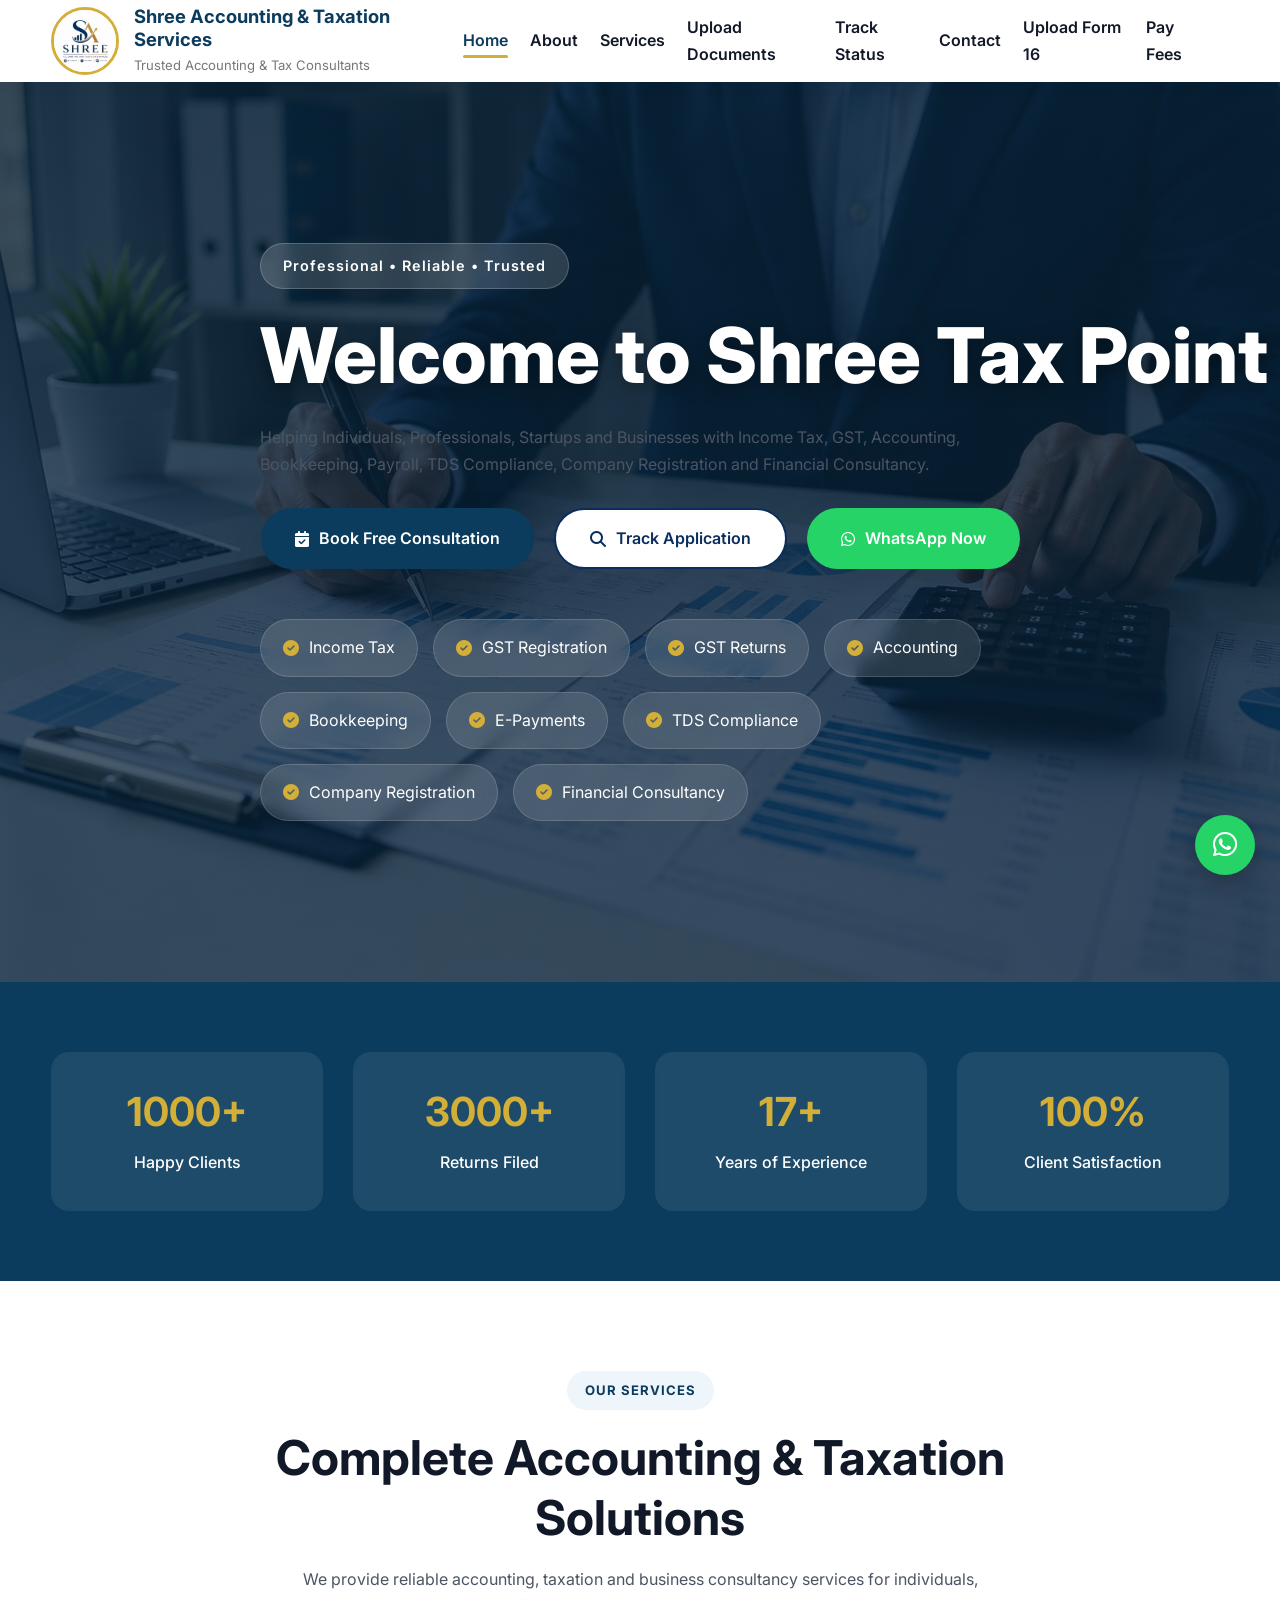
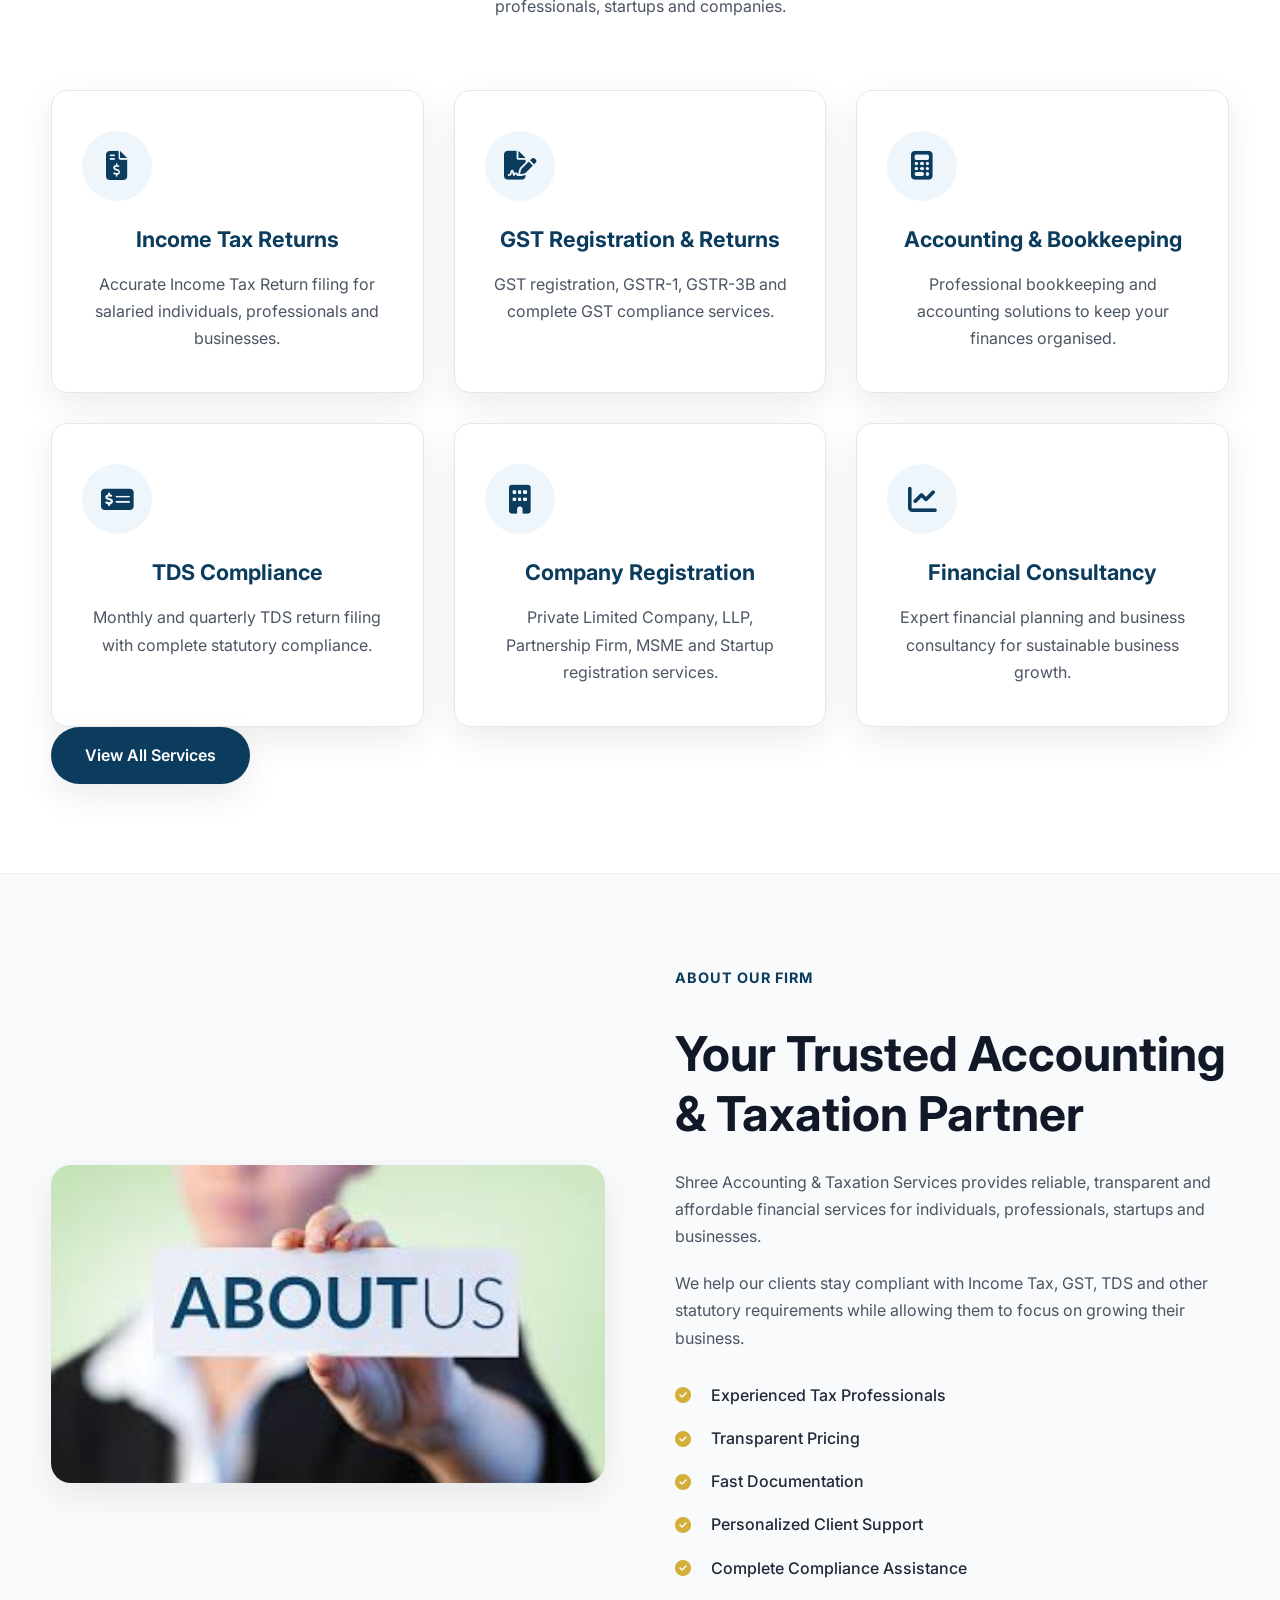
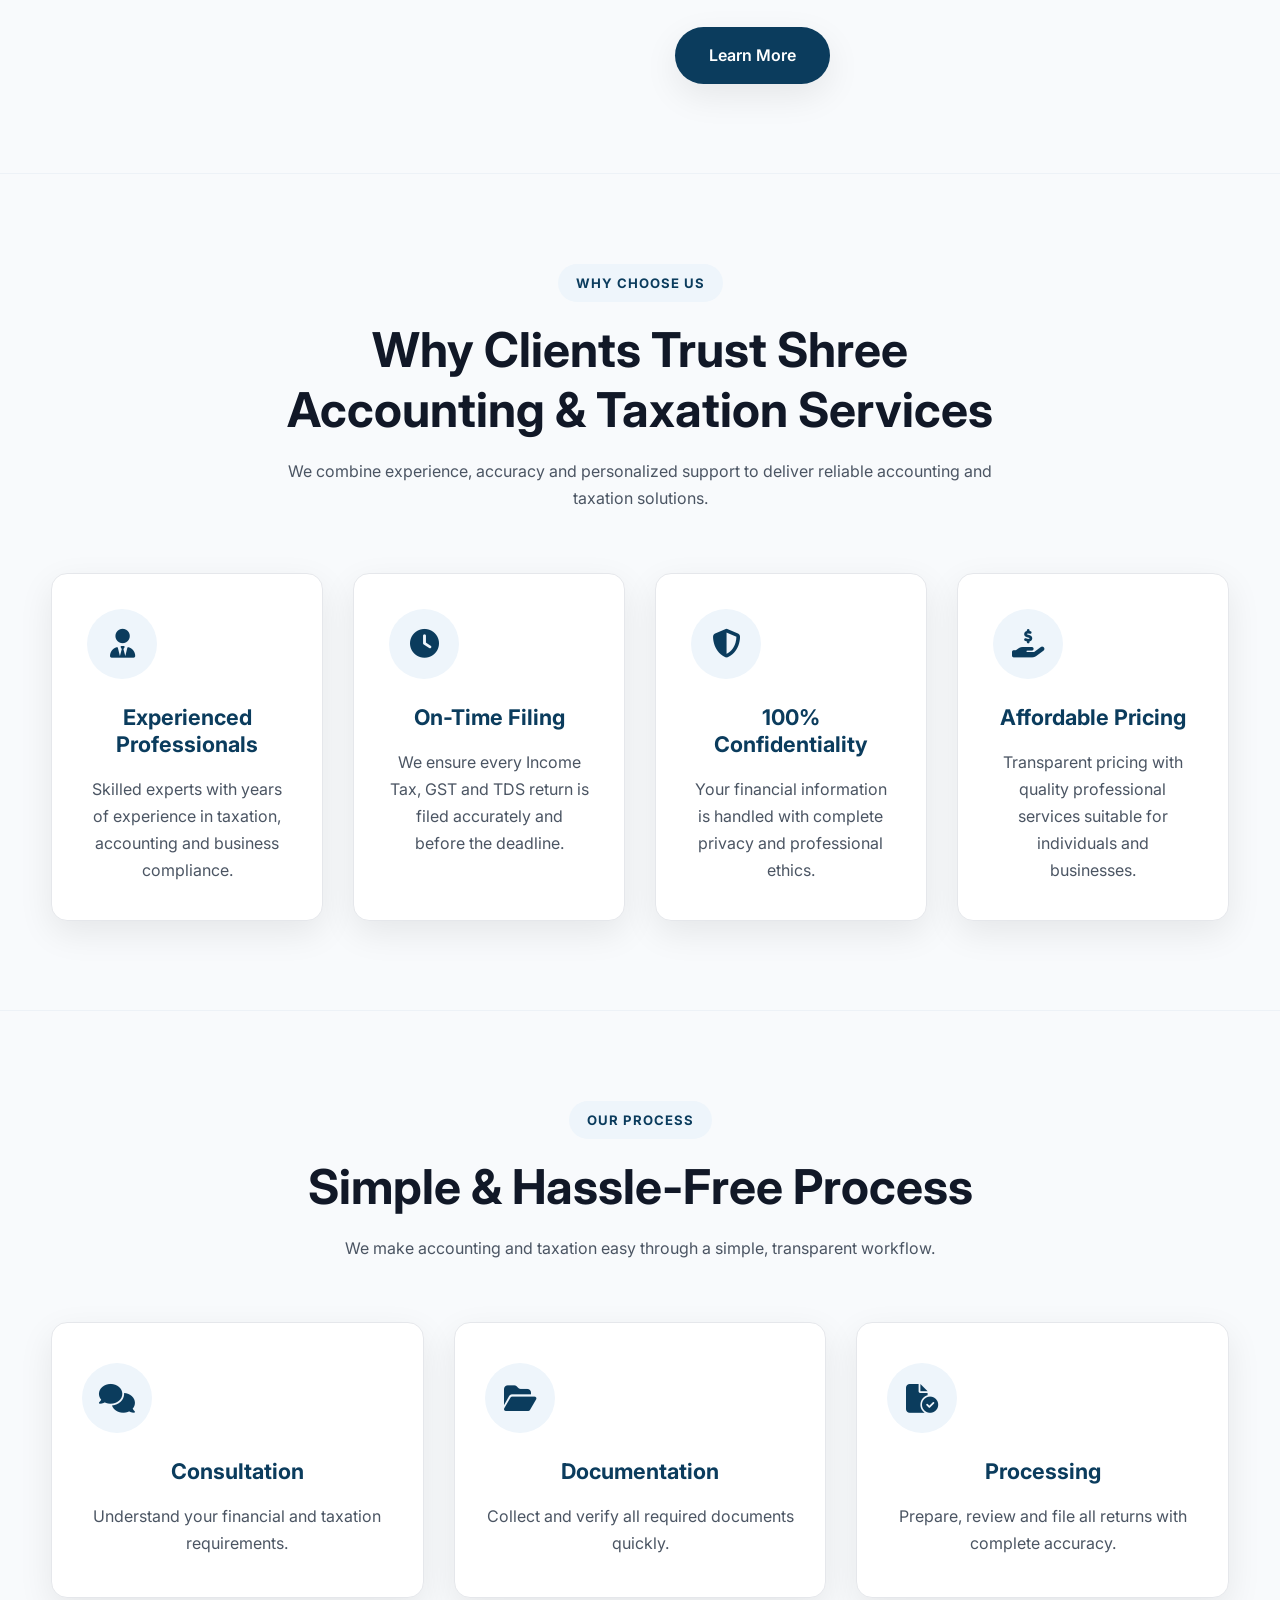
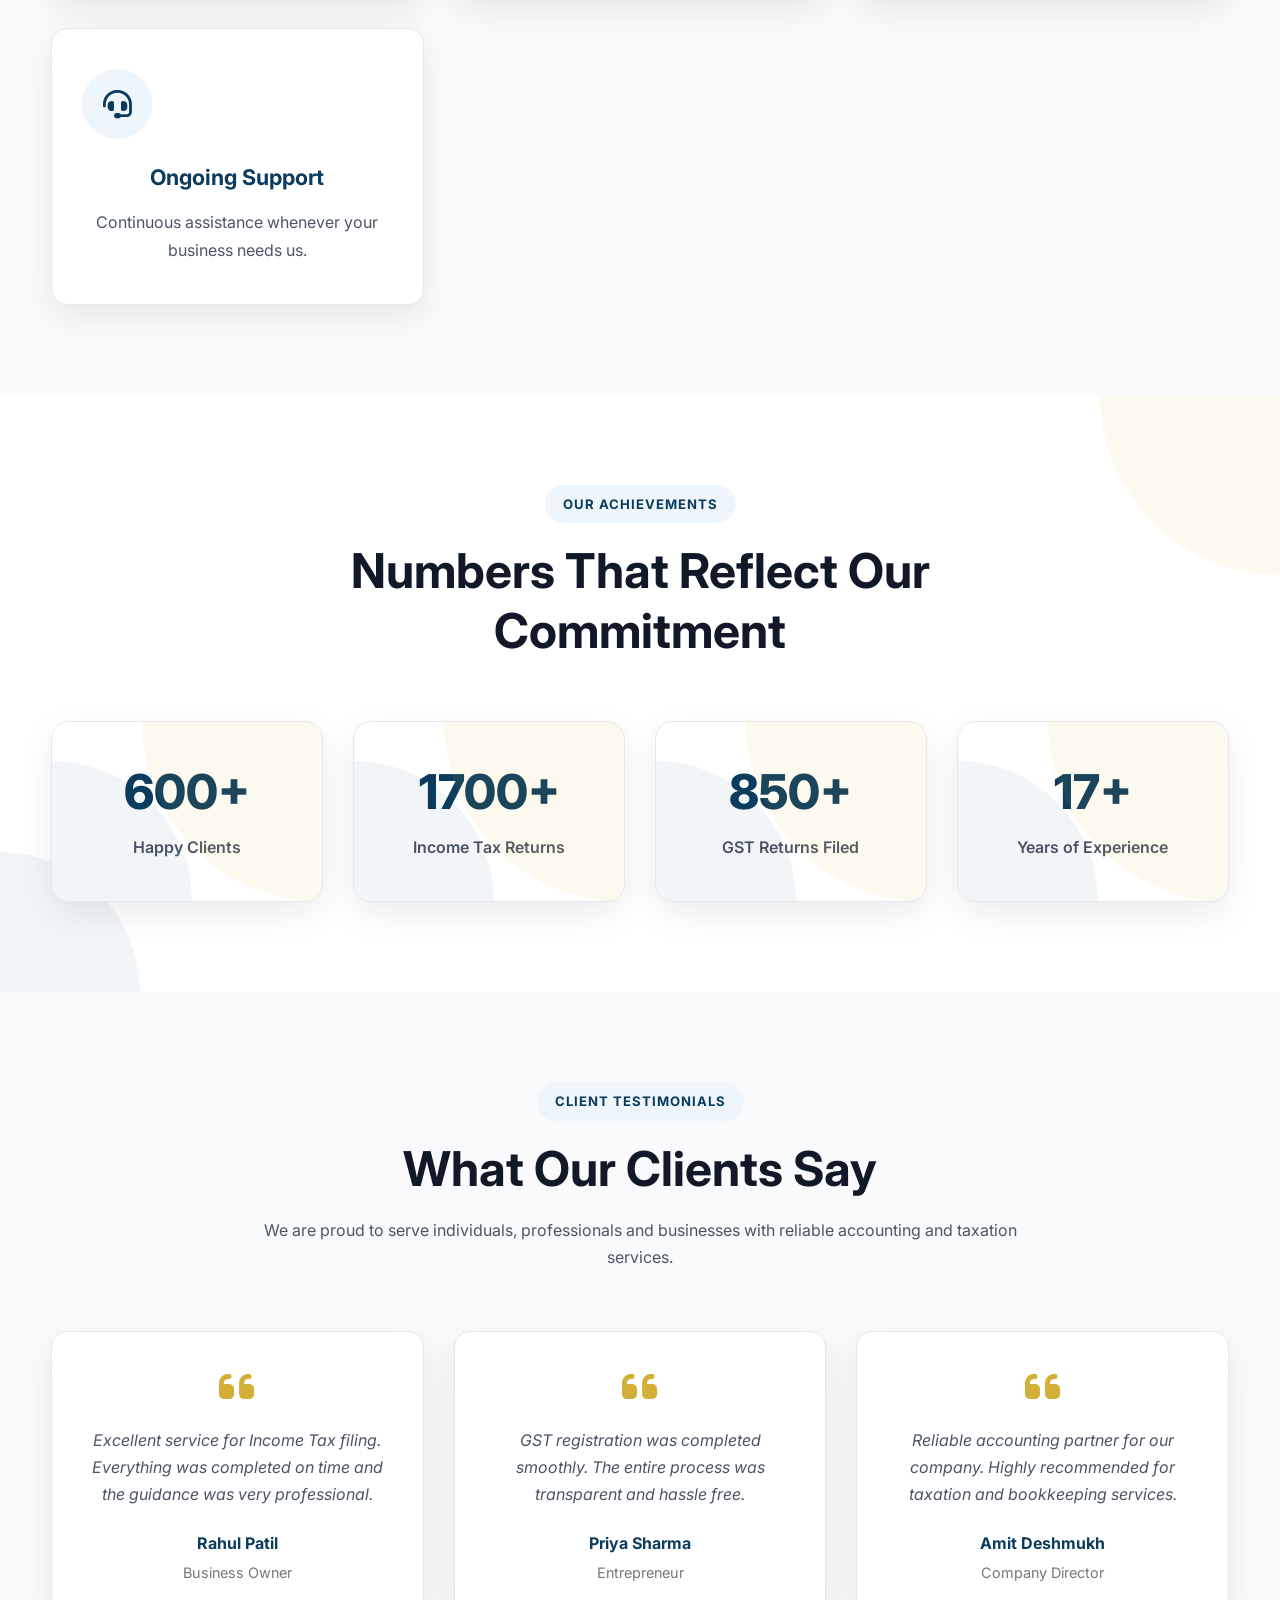
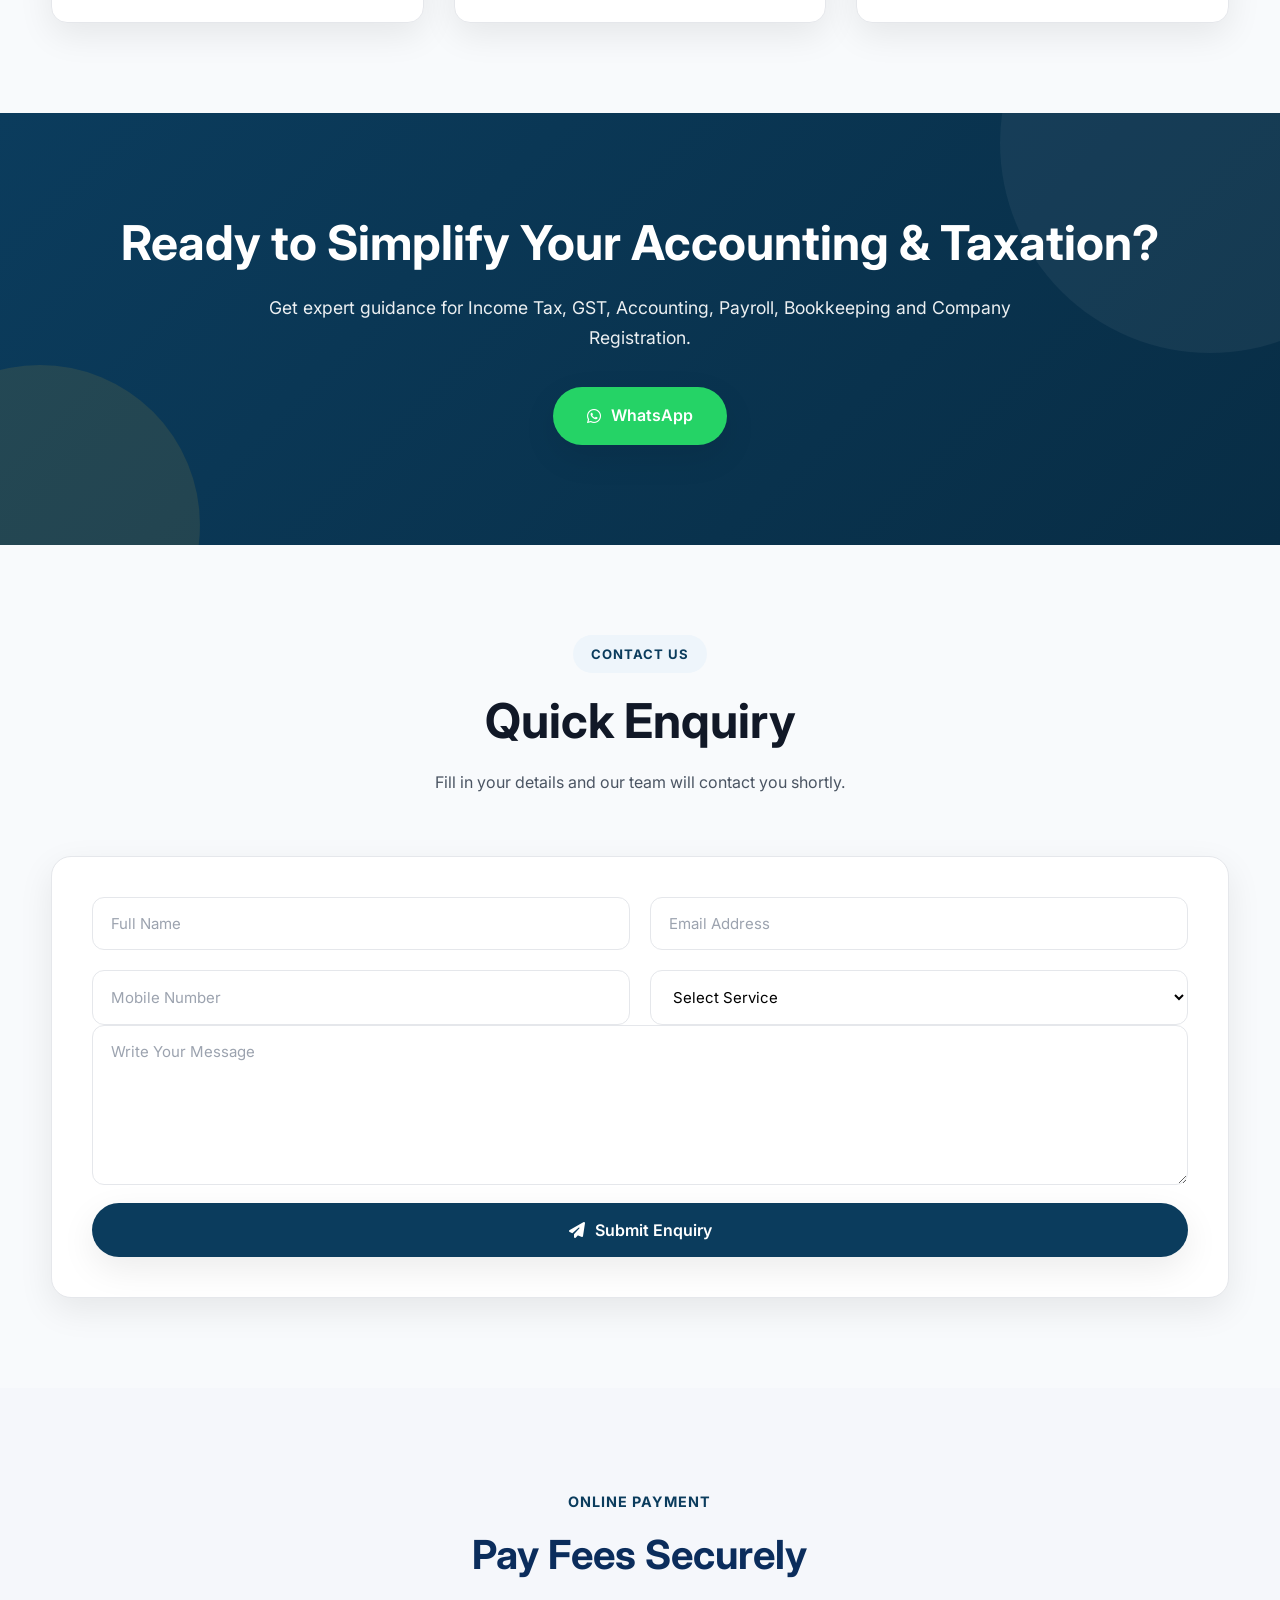
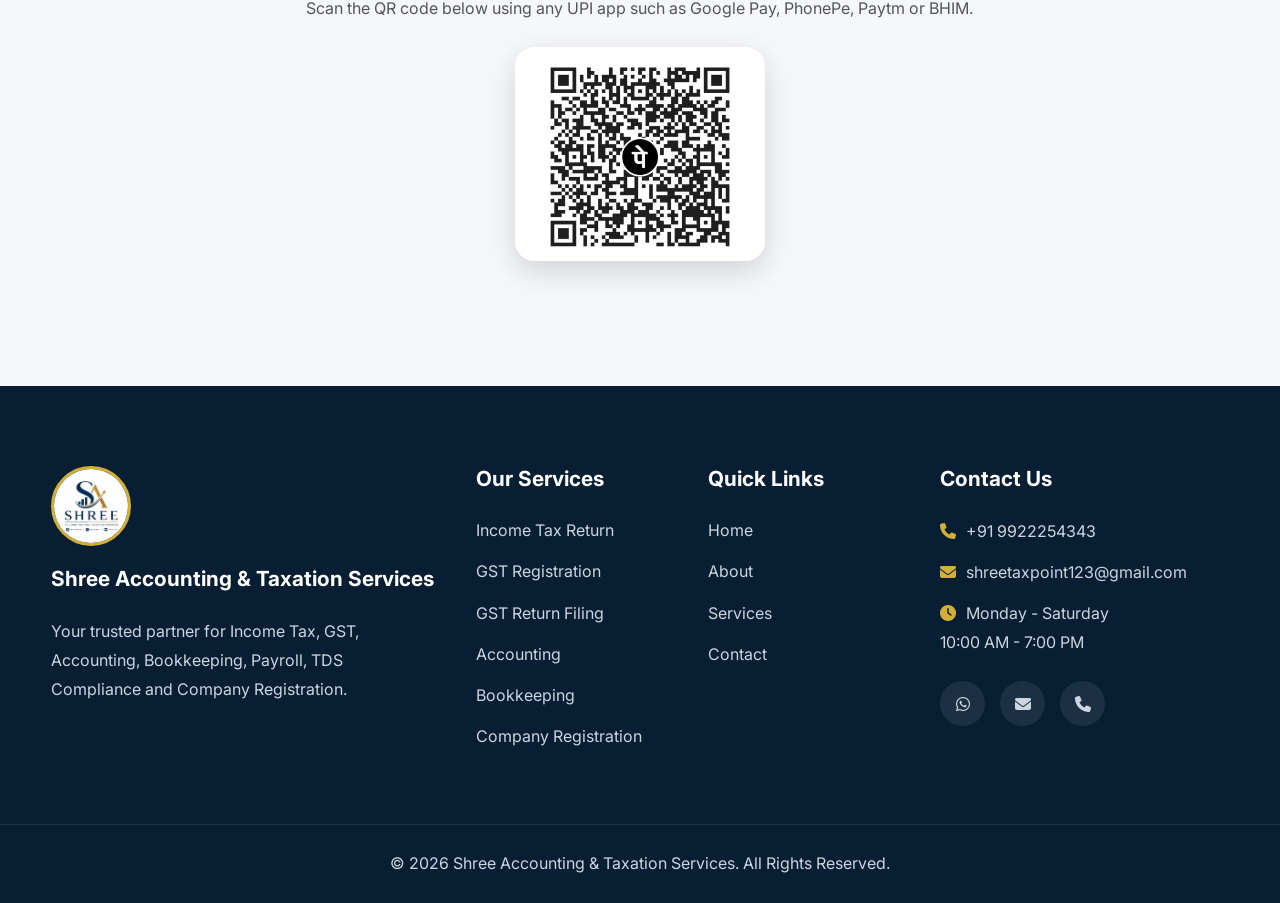
<file: index.html>
<!DOCTYPE html>
<html lang="en">

<head>

<meta charset="UTF-8">
<meta name="viewport" content="width=device-width, initial-scale=1.0">

<title>Shree Accounting & Taxation Services | Income Tax, GST & Accounting Experts</title>

<meta name="description"
content="Professional Income Tax, GST, Accounting, Bookkeeping, Payroll, Company Registration and Financial Consultancy Services.">

<meta name="keywords"
content="Income Tax, GST Registration, Accounting, Bookkeeping, Payroll, Company Registration, Tax Consultant">

<meta name="author"
content="Shree Accounting & Taxation Services">

<link rel="icon"
href="assets/images/logo.jpeg">

<link rel="preconnect"
href="https://fonts.googleapis.com">

<link rel="preconnect"
href="https://fonts.gstatic.com"
crossorigin>

<link href="https://fonts.googleapis.com/css2?family=Inter:wght@300;400;500;600;700;800;900&display=swap"
rel="stylesheet">

<link rel="stylesheet"
href="https://cdnjs.cloudflare.com/ajax/libs/font-awesome/6.7.2/css/all.min.css">

<link rel="stylesheet"
href="assets/css/style.css">

</head>

<body>

<!-- ================= HEADER ================= -->

<header class="header">

<div class="container nav-container">

<a href="index.html" class="logo">

<img src="assets/images/logo.jpeg"
alt="Shree Accounting & Taxation Services">

<div>

<h2>Shree Accounting & Taxation Services</h2>

<p>Trusted Accounting & Tax Consultants</p>

</div>

</a>

<nav class="navbar" id="navbar">

<ul>

    <li><a href="index.html">Home</a></li>

    <li><a href="about.html">About</a></li>

    <li><a href="services.html">Services</a></li>

    <li>
        <a href="https://upload.shreetaxpoint.com">
            Upload Documents
        </a>
    </li>

    <li><a href="https://track.shreetaxpoint.com">Track Status</a></li>

    <li><a href="contact.html">Contact</a></li>

    <li>
    <a href="https://upload.shreetaxpoint.com">
        Upload Form 16
    </a>
</li>

<li>
    <a href="#payment">
        Pay Fees
    </a>
</li>

</ul>

</nav>

<div class="nav-buttons">

<button id="menu-btn">

<i class="fas fa-bars"></i>

</button>

</div>

</div>

</header>

<!-- ================= HERO ================= -->

<section class="hero">

<div class="overlay"></div>

<div class="container hero-content">

<span class="hero-tag">

Professional • Reliable • Trusted

</span>

<h1>

Welcome to Shree Tax Point

</h1>

<p>

Helping Individuals, Professionals, Startups and Businesses with
Income Tax, GST, Accounting, Bookkeeping, Payroll,
TDS Compliance, Company Registration and Financial Consultancy.

</p>

<div class="hero-buttons">

<a href="contact.html"
class="btn btn-primary">

<i class="fas fa-calendar-check"></i>

Book Free Consultation

</a>

<a href="https://track.shreetaxpoint.com" class="btn btn-secondary">

    <i class="fas fa-search"></i>

    Track Application

</a>

<a href="https://wa.me/919922254343"
target="_blank"
class="btn btn-success">

<i class="fab fa-whatsapp"></i>

WhatsApp Now

</a>

</div>

<div class="hero-services">

<div>

<i class="fas fa-check-circle"></i>

Income Tax

</div>

<div>

<i class="fas fa-check-circle"></i>

GST Registration

</div>

<div>

<i class="fas fa-check-circle"></i>

GST Returns

</div>

<div>

<i class="fas fa-check-circle"></i>

Accounting

</div>

<div>

<i class="fas fa-check-circle"></i>

Bookkeeping

</div>

<div>

<i class="fas fa-check-circle"></i>

E-Payments

</div>

<div>

<i class="fas fa-check-circle"></i>

TDS Compliance

</div>

<div>

<i class="fas fa-check-circle"></i>

Company Registration

</div>

<div>

<i class="fas fa-check-circle"></i>

Financial Consultancy

</div>

</div>

</div>

</section>

<!-- ================= TRUST STRIP ================= -->

<section class="trust-strip">

    <div class="container">

        <div class="trust-grid">

            <div class="trust-box">

                <h3>1000+</h3>

                <p>Happy Clients</p>

            </div>

            <div class="trust-box">

                <h3>3000+</h3>

                <p>Returns Filed</p>

            </div>

            <div class="trust-box">

                <h3>17+</h3>

                <p>Years of Experience</p>

            </div>

            <div class="trust-box">

                <h3>100%</h3>

                <p>Client Satisfaction</p>

            </div>

        </div>

    </div>

</section>


<!-- ================= SERVICES ================= -->

<section class="services-home" id="services">

    <div class="container">

        <div class="section-title">

            <span>OUR SERVICES</span>

            <h2>Complete Accounting & Taxation Solutions</h2>

            <p>
                We provide reliable accounting, taxation and business
                consultancy services for individuals, professionals,
                startups and companies.
            </p>

        </div>

        <div class="services-grid">

            <div class="service-card">

                <i class="fas fa-file-invoice-dollar"></i>

                <h3>Income Tax Returns</h3>

                <p>
                    Accurate Income Tax Return filing for salaried
                    individuals, professionals and businesses.
                </p>

            </div>

            <div class="service-card">

                <i class="fas fa-file-signature"></i>

                <h3>GST Registration & Returns</h3>

                <p>
                    GST registration, GSTR-1, GSTR-3B and complete GST
                    compliance services.
                </p>

            </div>

            <div class="service-card">

                <i class="fas fa-calculator"></i>

                <h3>Accounting & Bookkeeping</h3>

                <p>
                    Professional bookkeeping and accounting solutions
                    to keep your finances organised.
                </p>

            </div>

            <div class="service-card">

                <i class="fas fa-money-check-dollar"></i>

                <h3>TDS Compliance</h3>

                <p>
                    Monthly and quarterly TDS return filing with
                    complete statutory compliance.
                </p>

            </div>

            <div class="service-card">

                <i class="fas fa-building"></i>

                <h3>Company Registration</h3>

                <p>
                    Private Limited Company, LLP, Partnership Firm,
                    MSME and Startup registration services.
                </p>

            </div>

            <div class="service-card">

                <i class="fas fa-chart-line"></i>

                <h3>Financial Consultancy</h3>

                <p>
                    Expert financial planning and business consultancy
                    for sustainable business growth.
                </p>

            </div>

        </div>

        <div class="center-btn">

            <a href="services.html" class="btn btn-primary">

                View All Services

            </a>

        </div>

    </div>

</section>


<!-- ================= ABOUT ================= -->

<section class="about-home" id="about">

    <div class="container about-grid">

        <div class="about-image">

            <img src="assets/images/about.jpeg"
                 alt="About Shree Accounting & Taxation Services">

        </div>

        <div class="about-content">

            <span class="section-tag">

                ABOUT OUR FIRM

            </span>

            <h2>

                Your Trusted Accounting &
                Taxation Partner

            </h2>

            <p>

                Shree Accounting & Taxation Services provides reliable,
                transparent and affordable financial services for
                individuals, professionals, startups and businesses.

            </p>

            <p>

                We help our clients stay compliant with Income Tax,
                GST, TDS and other statutory requirements while
                allowing them to focus on growing their business.

            </p>

            <ul>

                <li>
                    <i class="fas fa-check-circle"></i>
                    Experienced Tax Professionals
                </li>

                <li>
                    <i class="fas fa-check-circle"></i>
                    Transparent Pricing
                </li>

                <li>
                    <i class="fas fa-check-circle"></i>
                    Fast Documentation
                </li>

                <li>
                    <i class="fas fa-check-circle"></i>
                    Personalized Client Support
                </li>

                <li>
                    <i class="fas fa-check-circle"></i>
                    Complete Compliance Assistance
                </li>

            </ul>

            <a href="about.html"
               class="btn btn-primary">

                Learn More

            </a>

        </div>

    </div>

</section>

<!-- ================= WHY CHOOSE US ================= -->

<section class="why-us">

    <div class="container">

        <div class="section-title">

            <span>WHY CHOOSE US</span>

            <h2>Why Clients Trust Shree Accounting & Taxation Services</h2>

            <p>
                We combine experience, accuracy and personalized support
                to deliver reliable accounting and taxation solutions.
            </p>

        </div>

        <div class="why-grid">

            <div class="why-card">

                <i class="fas fa-user-tie"></i>

                <h3>Experienced Professionals</h3>

                <p>
                    Skilled experts with years of experience in taxation,
                    accounting and business compliance.
                </p>

            </div>

            <div class="why-card">

                <i class="fas fa-clock"></i>

                <h3>On-Time Filing</h3>

                <p>
                    We ensure every Income Tax, GST and TDS return is
                    filed accurately and before the deadline.
                </p>

            </div>

            <div class="why-card">

                <i class="fas fa-shield-alt"></i>

                <h3>100% Confidentiality</h3>

                <p>
                    Your financial information is handled with complete
                    privacy and professional ethics.
                </p>

            </div>

            <div class="why-card">

                <i class="fas fa-hand-holding-dollar"></i>

                <h3>Affordable Pricing</h3>

                <p>
                    Transparent pricing with quality professional services
                    suitable for individuals and businesses.
                </p>

            </div>

        </div>

    </div>

</section>


<!-- ================= OUR PROCESS ================= -->

<section class="process">

    <div class="container">

        <div class="section-title">

            <span>OUR PROCESS</span>

            <h2>Simple & Hassle-Free Process</h2>

            <p>
                We make accounting and taxation easy through a simple,
                transparent workflow.
            </p>

        </div>

        <div class="services-grid">

            <div class="service-card">

                <i class="fas fa-comments"></i>

                <h3>Consultation</h3>

                <p>
                    Understand your financial and taxation requirements.
                </p>

            </div>

            <div class="service-card">

                <i class="fas fa-folder-open"></i>

                <h3>Documentation</h3>

                <p>
                    Collect and verify all required documents quickly.
                </p>

            </div>

            <div class="service-card">

                <i class="fas fa-file-circle-check"></i>

                <h3>Processing</h3>

                <p>
                    Prepare, review and file all returns with complete
                    accuracy.
                </p>

            </div>

            <div class="service-card">

                <i class="fas fa-headset"></i>

                <h3>Ongoing Support</h3>

                <p>
                    Continuous assistance whenever your business needs us.
                </p>

            </div>

        </div>

    </div>

</section>


<!-- ================= COUNTER ================= -->

<section class="counter">

    <div class="container">

        <div class="section-title">

            <span>OUR ACHIEVEMENTS</span>

            <h2>Numbers That Reflect Our Commitment</h2>

        </div>

        <div class="counter-grid">

            <div class="counter">

                <h2>1000+</h2>

                <p>Happy Clients</p>

            </div>

            <div class="counter">

                <h2>3000+</h2>

                <p>Income Tax Returns</p>

            </div>

            <div class="counter">

                <h2>1500+</h2>

                <p>GST Returns Filed</p>

            </div>

            <div class="counter">

                <h2>17+</h2>

                <p>Years of Experience</p>

            </div>

        </div>

    </div>

</section>

<!-- ================= TESTIMONIALS ================= -->

<section class="testimonials">

    <div class="container">

        <div class="section-title">

            <span>CLIENT TESTIMONIALS</span>

            <h2>What Our Clients Say</h2>

            <p>
                We are proud to serve individuals, professionals and businesses
                with reliable accounting and taxation services.
            </p>

        </div>

        <div class="testimonial-grid">

            <div class="testimonial-card">

                <i class="fas fa-quote-left"></i>

                <p>
                    Excellent service for Income Tax filing. Everything was completed
                    on time and the guidance was very professional.
                </p>

                <div class="client">

                    <h4>Rahul Patil</h4>

                    <span>Business Owner</span>

                </div>

            </div>

            <div class="testimonial-card">

                <i class="fas fa-quote-left"></i>

                <p>
                    GST registration was completed smoothly. The entire process
                    was transparent and hassle free.
                </p>

                <div class="client">

                    <h4>Priya Sharma</h4>

                    <span>Entrepreneur</span>

                </div>

            </div>

            <div class="testimonial-card">

                <i class="fas fa-quote-left"></i>

                <p>
                    Reliable accounting partner for our company. Highly recommended
                    for taxation and bookkeeping services.
                </p>

                <div class="client">

                    <h4>Amit Deshmukh</h4>

                    <span>Company Director</span>

                </div>

            </div>

        </div>

    </div>

</section>


<!-- ================= CALL TO ACTION ================= -->

<section class="cta">

    <div class="container">

        <h2>

            Ready to Simplify Your Accounting & Taxation?

        </h2>

        <p>

            Get expert guidance for Income Tax, GST, Accounting,
            Payroll, Bookkeeping and Company Registration.

        </p>

        <div class="hero-buttons">

            <a href="https://wa.me/919922254343"
               target="_blank"
               class="btn btn-success">

                <i class="fab fa-whatsapp"></i>

                WhatsApp

            </a>

        </div>

    </div>

</section>


<!-- ================= QUICK ENQUIRY ================= -->

<section class="contact-home" id="contact">

    <div class="container">

        <div class="section-title">

            <span>CONTACT US</span>

            <h2>Quick Enquiry</h2>

            <p>

                Fill in your details and our team will contact you shortly.

            </p>

        </div>

        <form class="contactForm">

            <div class="form-grid">

                <input
                    type="text"
                    name="name"
                    placeholder="Full Name"
                    required>

                <input
                    type="email"
                    name="email"
                    placeholder="Email Address"
                    required>

                <input
                    type="tel"
                    name="phone"
                    placeholder="Mobile Number"
                    required>

                <select
                    name="service"
                    required>

                    <option value="">Select Service</option>

                    <option>Income Tax Return</option>

                    <option>GST Registration</option>

                    <option>GST Return Filing</option>

                    <option>Accounting</option>

                    <option>Bookkeeping</option>

                    <option>Payroll</option>

                    <option>TDS Return</option>

                    <option>Company Registration</option>

                    <option>Financial Consultancy</option>

                </select>

            </div>

            <textarea
                name="message"
                rows="6"
                placeholder="Write Your Message"></textarea>

            <button
                type="submit"
                class="btn btn-primary">

                <i class="fas fa-paper-plane"></i>

                Submit Enquiry

            </button>

        </form>

    </div>

</section>
    
<section class="payment-section" id="payment">

    <div class="container">

        <span class="section-tag">
            ONLINE PAYMENT
        </span>

        <h2>Pay Fees Securely</h2>

        <p>
            Scan the QR code below using any UPI app
            such as Google Pay, PhonePe, Paytm or BHIM.
        </p>

        <img
            src="assets/images/upi-qr.png"
            alt="UPI QR Code"
            class="upi-qr"
        >

       
    </div>

</section>
    
<!-- ================= FOOTER ================= -->

<footer class="footer">

    <div class="container footer-grid">

        <!-- Company -->

        <div class="footer-column">

            <img src="assets/images/logo.jpeg"
                 alt="Shree Accounting & Taxation Services"
                 class="footer-logo">

            <h3>Shree Accounting & Taxation Services</h3>

            <p>

                Your trusted partner for Income Tax, GST, Accounting,
                Bookkeeping, Payroll, TDS Compliance and Company Registration.

            </p>

        </div>

        <!-- Services -->

        <div class="footer-column">

            <h3>Our Services</h3>

            <ul>

                <li><a href="services.html">Income Tax Return</a></li>

                <li><a href="services.html">GST Registration</a></li>

                <li><a href="services.html">GST Return Filing</a></li>

                <li><a href="services.html">Accounting</a></li>

                <li><a href="services.html">Bookkeeping</a></li>

                <li><a href="services.html">Company Registration</a></li>

            </ul>

        </div>

        <!-- Quick Links -->

        <div class="footer-column">

            <h3>Quick Links</h3>

            <ul>

                <li><a href="index.html">Home</a></li>

                <li><a href="about.html">About</a></li>

                <li><a href="services.html">Services</a></li>

                <li><a href="contact.html">Contact</a></li>

            </ul>

        </div>

        <!-- Contact -->

        <div class="footer-column">

            <h3>Contact Us</h3>

            <p>

                <i class="fas fa-phone"></i>

                <a href="tel:+919922254343">+91 9922254343</a>

            </p>

            <p>

                <i class="fas fa-envelope"></i>

                <a href="mailto:shreetaxpoint123@gmail.com">
                    shreetaxpoint123@gmail.com
                </a>

            </p>

            <p>

                <i class="fas fa-clock"></i>

                Monday - Saturday<br>

                10:00 AM - 7:00 PM

            </p>

            <div class="footer-social">

                <a href="https://wa.me/919922254343"
                   target="_blank"
                   aria-label="WhatsApp">

                    <i class="fab fa-whatsapp"></i>

                </a>

                <a href="mailto:shreetaxpoint123@gmail.com"
                   aria-label="Email">

                    <i class="fas fa-envelope"></i>

                </a>

                <a href="tel:+919922254343"
                   aria-label="Phone">

                    <i class="fas fa-phone"></i>

                </a>

            </div>

        </div>

    </div>

    <div class="footer-bottom">

        <div class="container">

            <p>

                © <span class="copyright-year"></span> Shree Accounting & Taxation Services.
                All Rights Reserved.

            </p>

        </div>

    </div>

</footer>


<!-- ================= FLOATING WHATSAPP ================= -->

<a href="https://wa.me/919922254343"
   class="whatsapp"
   target="_blank"
   aria-label="Chat on WhatsApp">

    <i class="fab fa-whatsapp"></i>

</a>


<!-- ================= SCROLL TO TOP ================= -->

<button id="topBtn" aria-label="Scroll to top">

    <i class="fas fa-chevron-up"></i>

</button>


<!-- ================= JAVASCRIPT ================= -->

<script src="assets/js/script.js"></script>

</body>

</html>
</file>
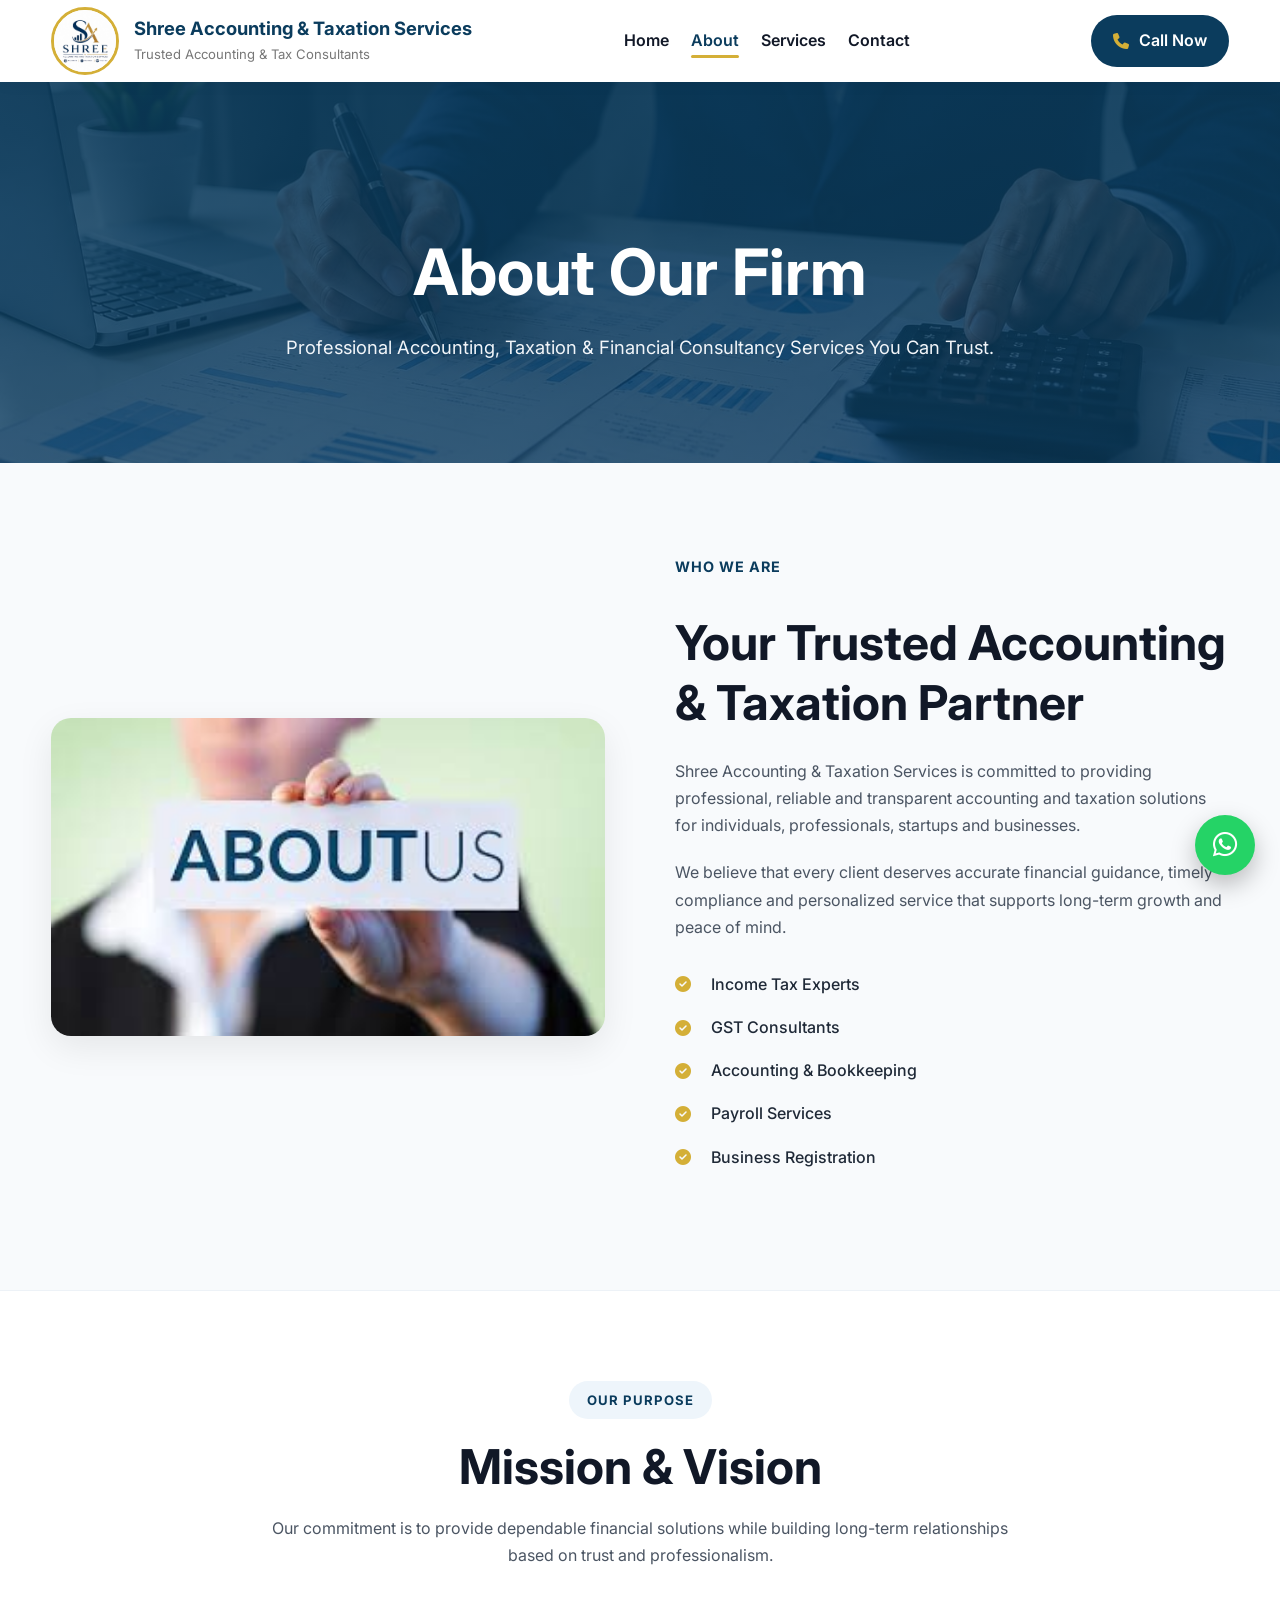
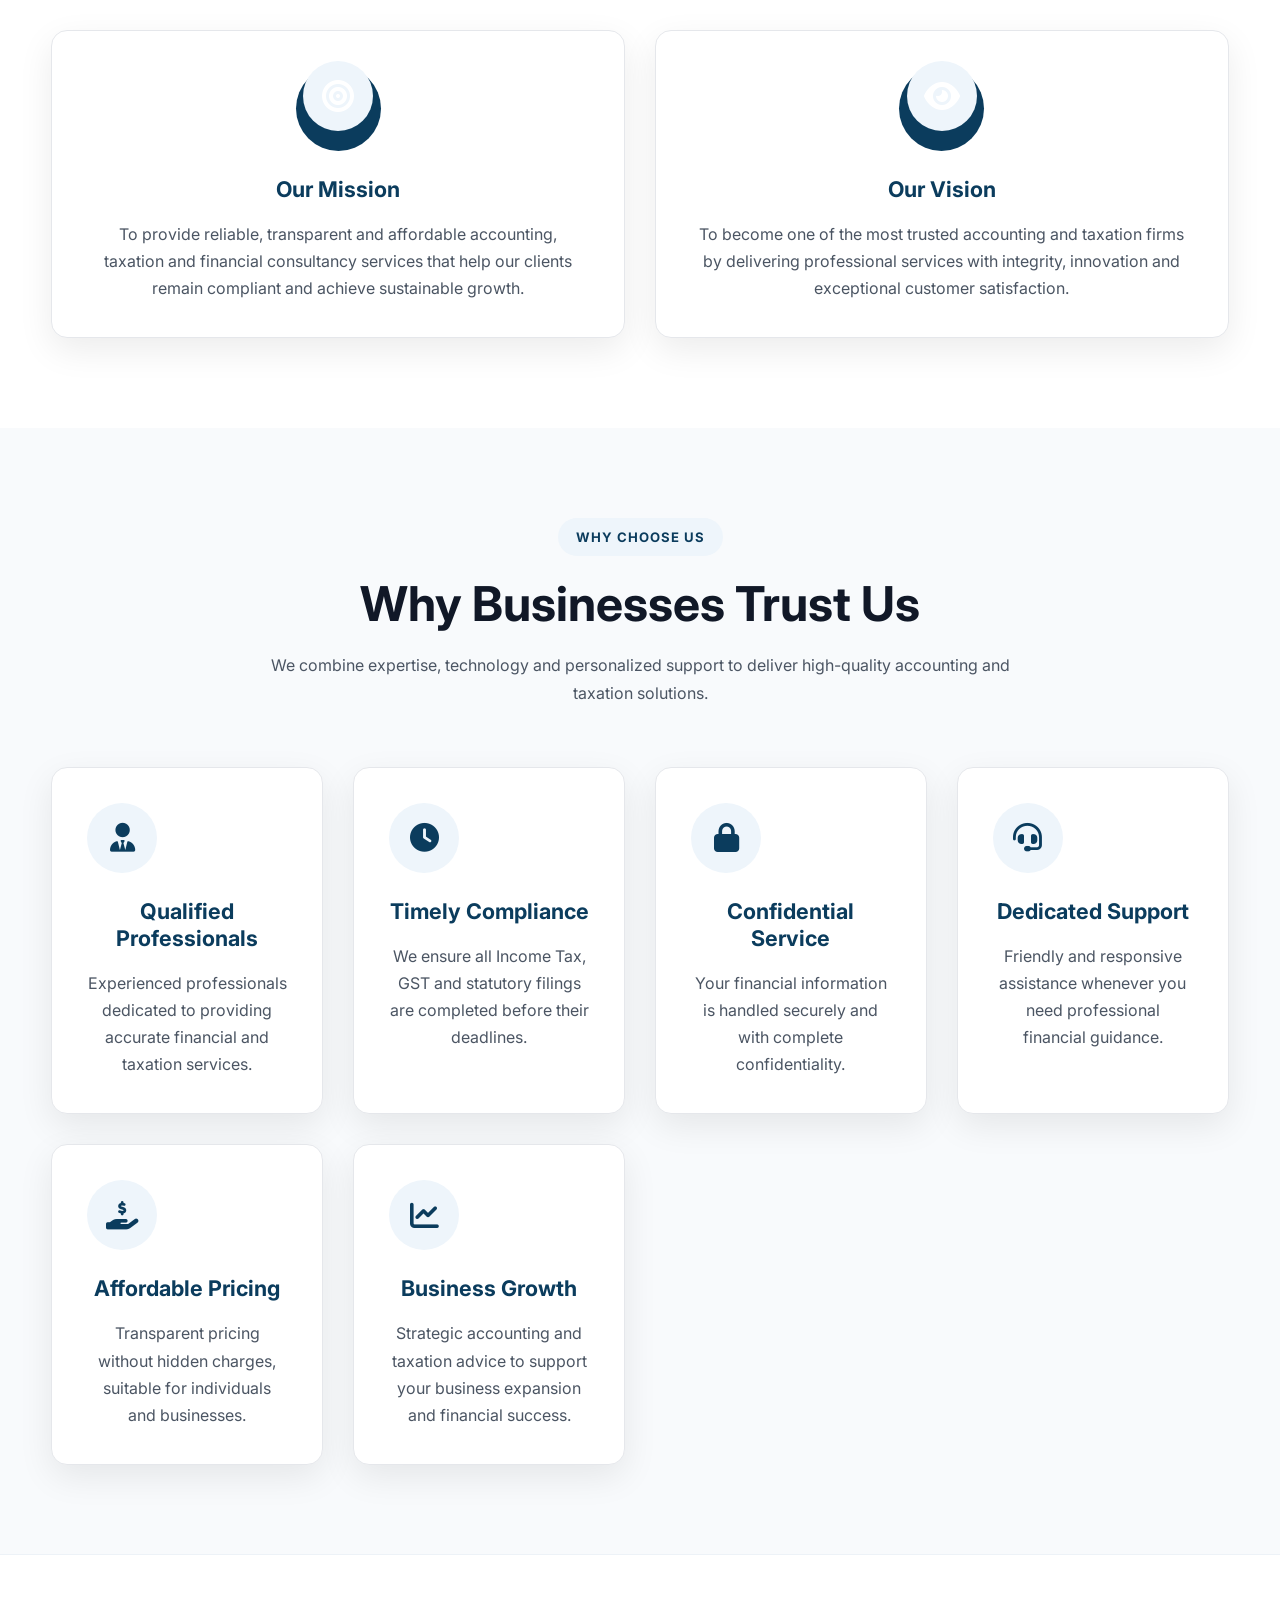
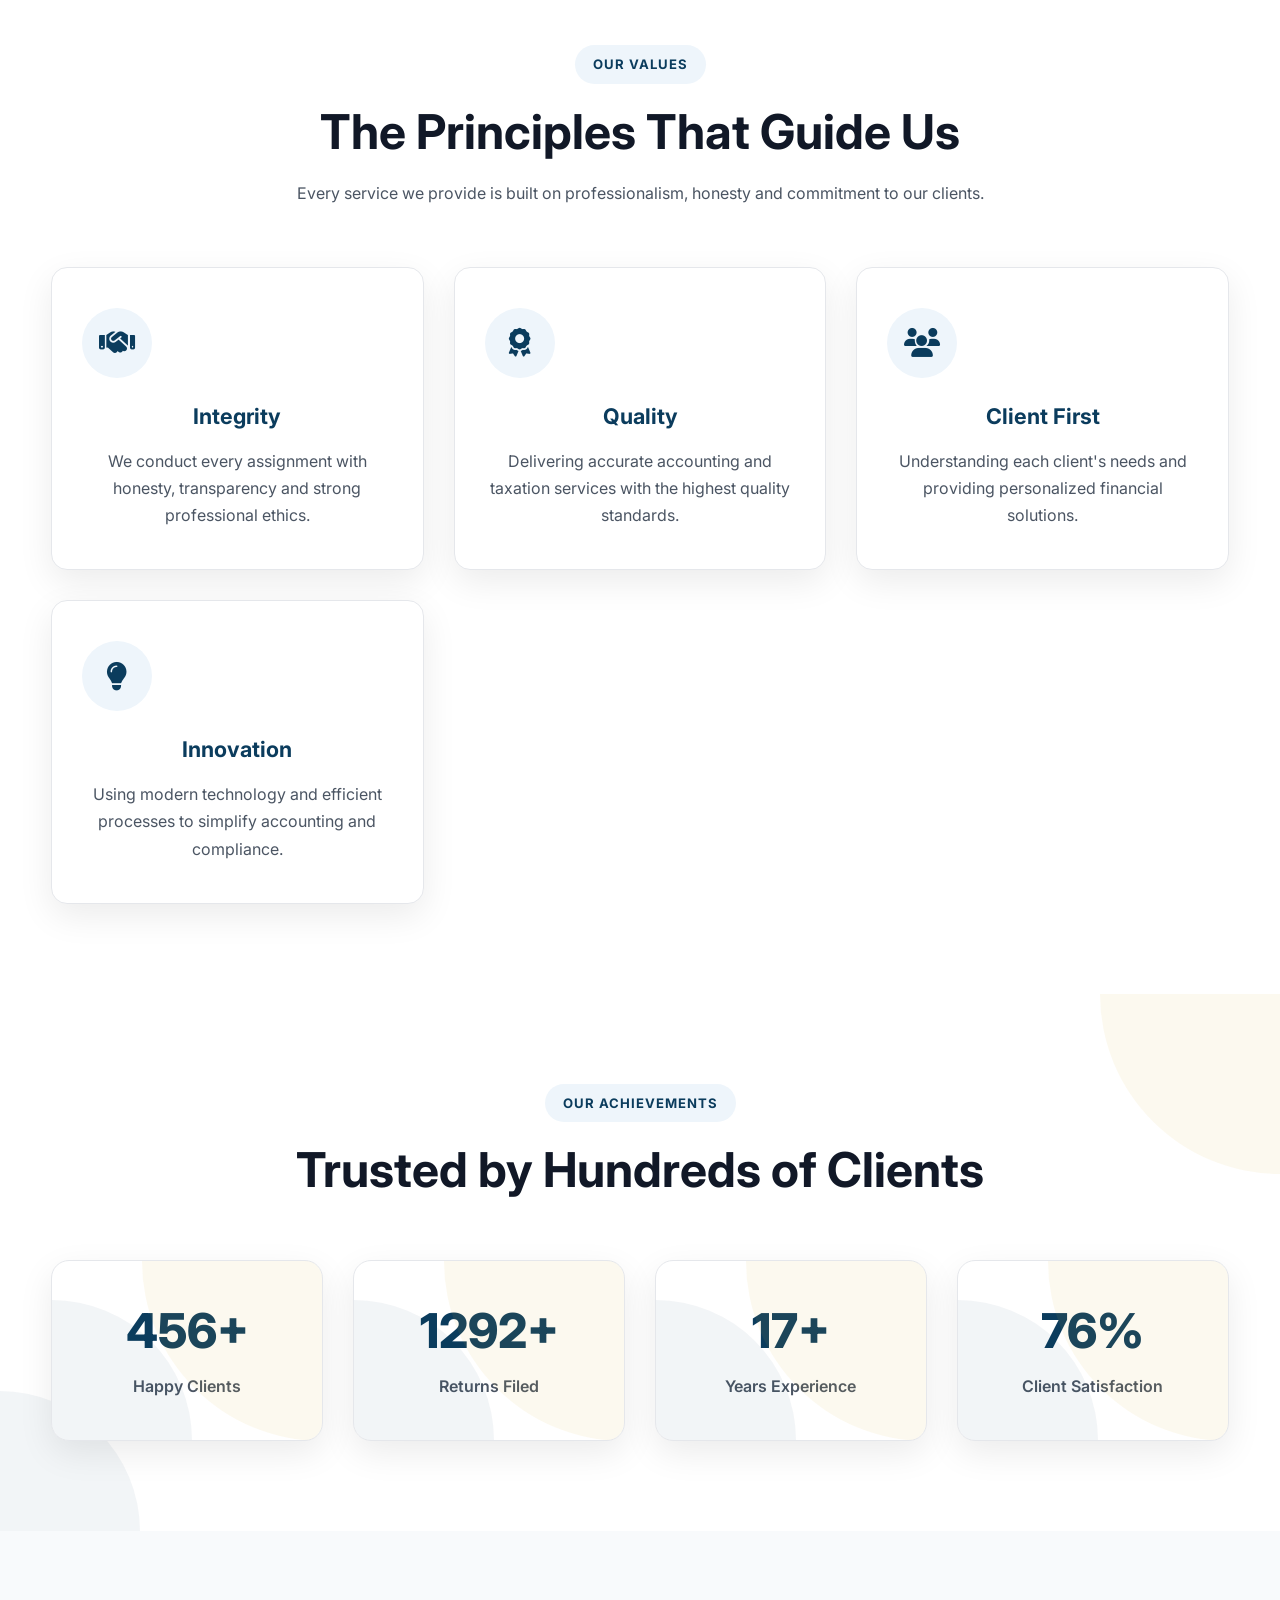
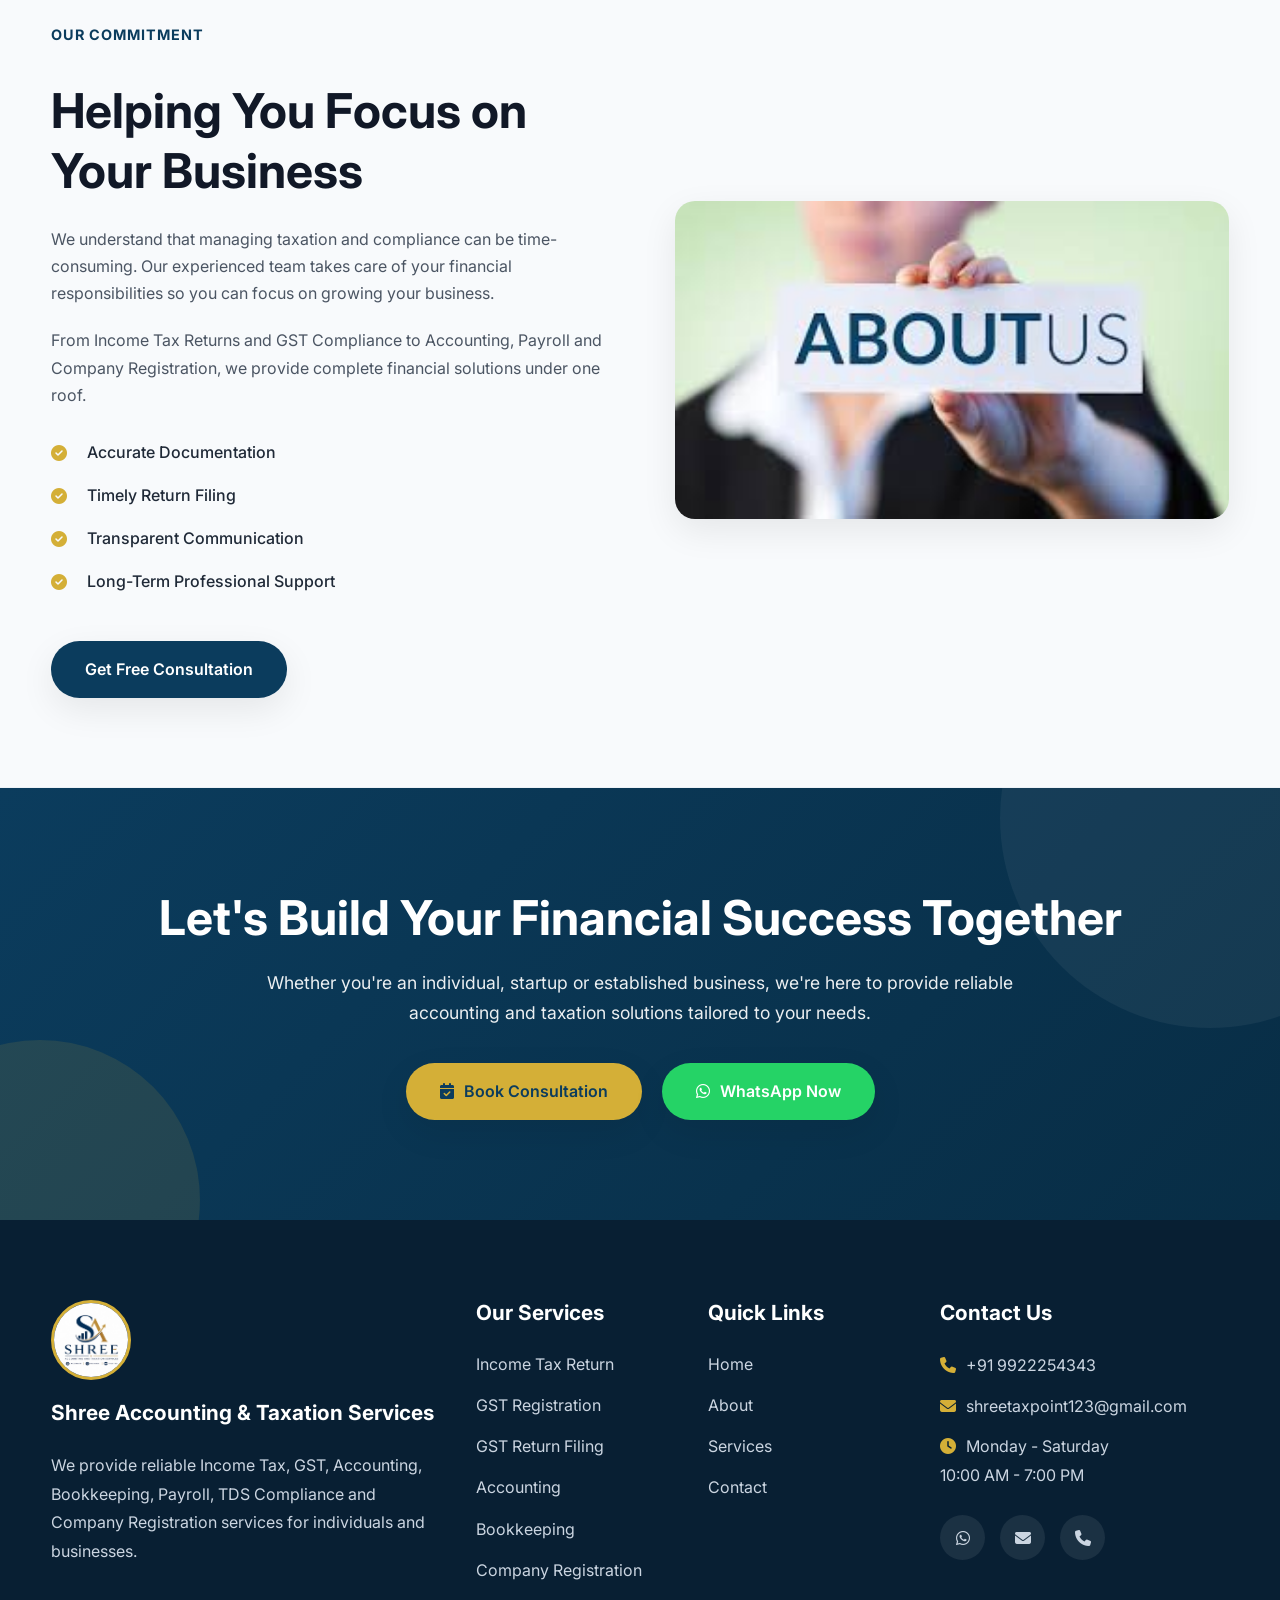
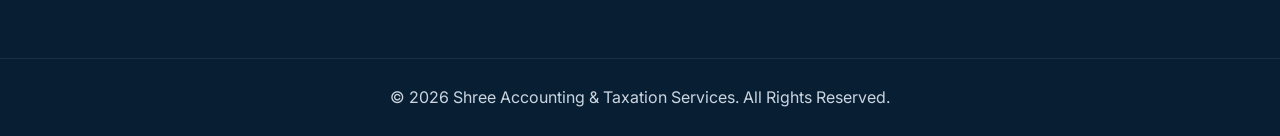
<file: about.html>
<!DOCTYPE html>
<html lang="en">

<head>

<meta charset="UTF-8">
<meta name="viewport" content="width=device-width, initial-scale=1.0">

<title>About Us | Shree Accounting & Taxation Services</title>

<meta name="description"
content="Learn more about Shree Accounting & Taxation Services, your trusted partner for Income Tax, GST, Accounting, Bookkeeping, Payroll and Business Registration.">

<meta name="keywords"
content="About Accounting Firm, Tax Consultant, GST Consultant, Income Tax Experts">

<meta name="author"
content="Shree Accounting & Taxation Services">

<link rel="icon"
href="assets/images/logo.jpeg">

<link rel="preconnect"
href="https://fonts.googleapis.com">

<link rel="preconnect"
href="https://fonts.gstatic.com"
crossorigin>

<link href="https://fonts.googleapis.com/css2?family=Inter:wght@300;400;500;600;700;800;900&display=swap"
rel="stylesheet">

<link rel="stylesheet"
href="https://cdnjs.cloudflare.com/ajax/libs/font-awesome/6.7.2/css/all.min.css">

<link rel="stylesheet"
href="assets/css/style.css">

</head>

<body>

<!-- ================= HEADER ================= -->

<header class="header">

<div class="container nav-container">

<a href="index.html" class="logo">

<img src="assets/images/logo.jpeg"
alt="Logo">

<div>

<h2>Shree Accounting & Taxation Services</h2>

<p>Trusted Accounting & Tax Consultants</p>

</div>

</a>

<nav class="navbar" id="navbar">

<ul>

<li><a href="index.html">Home</a></li>

<li><a href="about.html" class="active">About</a></li>

<li><a href="services.html">Services</a></li>

<li><a href="contact.html">Contact</a></li>

</ul>

</nav>

<div class="nav-buttons">

<a href="tel:+919922254343"
class="call-btn">

<i class="fas fa-phone"></i>

Call Now

</a>

<button id="menu-btn">

<i class="fas fa-bars"></i>

</button>

</div>

</div>

</header>

<!-- ================= PAGE HERO ================= -->

<section class="page-hero">

<div class="overlay"></div>

<div class="container">

<h1>

About Our Firm

</h1>

<p>

Professional Accounting, Taxation & Financial Consultancy
Services You Can Trust.

</p>

</div>

</section>

<!-- ================= ABOUT COMPANY ================= -->

<section class="about-home">

<div class="container about-grid">

<div class="about-image">

<img src="assets/images/about.jpeg"
alt="About Us">

</div>

<div class="about-content">

<span class="section-tag">

WHO WE ARE

</span>

<h2>

Your Trusted Accounting &
Taxation Partner

</h2>

<p>

Shree Accounting & Taxation Services is committed to providing
professional, reliable and transparent accounting and taxation
solutions for individuals, professionals, startups and businesses.

</p>

<p>

We believe that every client deserves accurate financial guidance,
timely compliance and personalized service that supports long-term
growth and peace of mind.

</p>

<ul>

<li><i class="fas fa-check-circle"></i> Income Tax Experts</li>

<li><i class="fas fa-check-circle"></i> GST Consultants</li>

<li><i class="fas fa-check-circle"></i> Accounting & Bookkeeping</li>

<li><i class="fas fa-check-circle"></i> Payroll Services</li>

<li><i class="fas fa-check-circle"></i> Business Registration</li>

</ul>

</div>

</div>

</section>

<!-- ================= MISSION & VISION ================= -->

<section class="mission-vision">

    <div class="container">

        <div class="section-title">

            <span>OUR PURPOSE</span>

            <h2>Mission & Vision</h2>

            <p>
                Our commitment is to provide dependable financial solutions
                while building long-term relationships based on trust and
                professionalism.
            </p>

        </div>

        <div class="mission-grid">

            <div class="mission-card">

                <div class="icon">

                    <i class="fas fa-bullseye"></i>

                </div>

                <h3>Our Mission</h3>

                <p>

                    To provide reliable, transparent and affordable accounting,
                    taxation and financial consultancy services that help our
                    clients remain compliant and achieve sustainable growth.

                </p>

            </div>

            <div class="mission-card">

                <div class="icon">

                    <i class="fas fa-eye"></i>

                </div>

                <h3>Our Vision</h3>

                <p>

                    To become one of the most trusted accounting and taxation
                    firms by delivering professional services with integrity,
                    innovation and exceptional customer satisfaction.

                </p>

            </div>

        </div>

    </div>

</section>


<!-- ================= WHY CHOOSE US ================= -->

<section class="why-us">

    <div class="container">

        <div class="section-title">

            <span>WHY CHOOSE US</span>

            <h2>Why Businesses Trust Us</h2>

            <p>

                We combine expertise, technology and personalized support to
                deliver high-quality accounting and taxation solutions.

            </p>

        </div>

        <div class="why-grid">

            <div class="why-card">

                <i class="fas fa-user-tie"></i>

                <h3>Qualified Professionals</h3>

                <p>

                    Experienced professionals dedicated to providing accurate
                    financial and taxation services.

                </p>

            </div>

            <div class="why-card">

                <i class="fas fa-clock"></i>

                <h3>Timely Compliance</h3>

                <p>

                    We ensure all Income Tax, GST and statutory filings are
                    completed before their deadlines.

                </p>

            </div>

            <div class="why-card">

                <i class="fas fa-lock"></i>

                <h3>Confidential Service</h3>

                <p>

                    Your financial information is handled securely and with
                    complete confidentiality.

                </p>

            </div>

            <div class="why-card">

                <i class="fas fa-headset"></i>

                <h3>Dedicated Support</h3>

                <p>

                    Friendly and responsive assistance whenever you need
                    professional financial guidance.

                </p>

            </div>

            <div class="why-card">

                <i class="fas fa-hand-holding-dollar"></i>

                <h3>Affordable Pricing</h3>

                <p>

                    Transparent pricing without hidden charges, suitable for
                    individuals and businesses.

                </p>

            </div>

            <div class="why-card">

                <i class="fas fa-chart-line"></i>

                <h3>Business Growth</h3>

                <p>

                    Strategic accounting and taxation advice to support your
                    business expansion and financial success.

                </p>

            </div>

        </div>

    </div>

</section>

<!-- ================= COMPANY VALUES ================= -->

<section class="core-values">

    <div class="container">

        <div class="section-title">

            <span>OUR VALUES</span>

            <h2>The Principles That Guide Us</h2>

            <p>

                Every service we provide is built on professionalism,
                honesty and commitment to our clients.

            </p>

        </div>

        <div class="services-grid">

            <div class="service-card">

                <i class="fas fa-handshake"></i>

                <h3>Integrity</h3>

                <p>

                    We conduct every assignment with honesty,
                    transparency and strong professional ethics.

                </p>

            </div>

            <div class="service-card">

                <i class="fas fa-award"></i>

                <h3>Quality</h3>

                <p>

                    Delivering accurate accounting and taxation
                    services with the highest quality standards.

                </p>

            </div>

            <div class="service-card">

                <i class="fas fa-users"></i>

                <h3>Client First</h3>

                <p>

                    Understanding each client's needs and providing
                    personalized financial solutions.

                </p>

            </div>

            <div class="service-card">

                <i class="fas fa-lightbulb"></i>

                <h3>Innovation</h3>

                <p>

                    Using modern technology and efficient processes
                    to simplify accounting and compliance.

                </p>

            </div>

        </div>

    </div>

</section>


<!-- ================= COMPANY STATISTICS ================= -->

<section class="counter">

    <div class="container">

        <div class="section-title">

            <span>OUR ACHIEVEMENTS</span>

            <h2>Trusted by Hundreds of Clients</h2>

        </div>

        <div class="counter-grid">

            <div class="counter">

                <h2>1000+</h2>

                <p>Happy Clients</p>

            </div>

            <div class="counter">

                <h2>3000+</h2>

                <p>Returns Filed</p>

            </div>

            <div class="counter">

                <h2>17+</h2>

                <p>Years Experience</p>

            </div>

            <div class="counter">

                <h2>100%</h2>

                <p>Client Satisfaction</p>

            </div>

        </div>

    </div>

</section>


<!-- ================= OUR COMMITMENT ================= -->

<section class="about-home">

    <div class="container about-grid">

        <div class="about-content">

            <span class="section-tag">

                OUR COMMITMENT

            </span>

            <h2>

                Helping You Focus on Your Business

            </h2>

            <p>

                We understand that managing taxation and compliance can
                be time-consuming. Our experienced team takes care of
                your financial responsibilities so you can focus on
                growing your business.

            </p>

            <p>

                From Income Tax Returns and GST Compliance to
                Accounting, Payroll and Company Registration,
                we provide complete financial solutions under one roof.

            </p>

            <ul>

                <li><i class="fas fa-check-circle"></i> Accurate Documentation</li>

                <li><i class="fas fa-check-circle"></i> Timely Return Filing</li>

                <li><i class="fas fa-check-circle"></i> Transparent Communication</li>

                <li><i class="fas fa-check-circle"></i> Long-Term Professional Support</li>

            </ul>

            <a href="contact.html" class="btn btn-primary">

                Get Free Consultation

            </a>

        </div>

        <div class="about-image">

            <img src="assets/images/about.jpeg"
                 alt="Professional Accounting Services">

        </div>

    </div>

</section>


<!-- ================= CALL TO ACTION ================= -->

<section class="cta">

    <div class="container">

        <h2>

            Let's Build Your Financial Success Together

        </h2>

        <p>

            Whether you're an individual, startup or established
            business, we're here to provide reliable accounting and
            taxation solutions tailored to your needs.

        </p>

        <div class="hero-buttons">

            <a href="contact.html"
               class="btn btn-primary">

                <i class="fas fa-calendar-check"></i>

                Book Consultation

            </a>

            <a href="https://wa.me/919922254343"
               target="_blank"
               class="btn btn-success">

                <i class="fab fa-whatsapp"></i>

                WhatsApp Now

            </a>

        </div>

    </div>

</section>

<!-- ================= FOOTER ================= -->

<footer class="footer">

    <div class="container footer-grid">

        <!-- Company Information -->

        <div class="footer-column">

            <img src="assets/images/logo.jpeg"
                 alt="Shree Accounting & Taxation Services"
                 class="footer-logo">

            <h3>Shree Accounting & Taxation Services</h3>

            <p>

                We provide reliable Income Tax, GST, Accounting,
                Bookkeeping, Payroll, TDS Compliance and Company
                Registration services for individuals and businesses.

            </p>

        </div>

        <!-- Services -->

        <div class="footer-column">

            <h3>Our Services</h3>

            <ul>

                <li><a href="services.html">Income Tax Return</a></li>

                <li><a href="services.html">GST Registration</a></li>

                <li><a href="services.html">GST Return Filing</a></li>

                <li><a href="services.html">Accounting</a></li>

                <li><a href="services.html">Bookkeeping</a></li>

                <li><a href="services.html">Company Registration</a></li>

            </ul>

        </div>

        <!-- Quick Links -->

        <div class="footer-column">

            <h3>Quick Links</h3>

            <ul>

                <li><a href="index.html">Home</a></li>

                <li><a href="about.html">About</a></li>

                <li><a href="services.html">Services</a></li>

                <li><a href="contact.html">Contact</a></li>

            </ul>

        </div>

        <!-- Contact -->

        <div class="footer-column">

            <h3>Contact Us</h3>

            <p>

                <i class="fas fa-phone"></i>

                <a href="tel:+919922254343">
                    +91 9922254343
                </a>

            </p>

            <p>

                <i class="fas fa-envelope"></i>

                <a href="mailto:shreetaxpoint123@gmail.com">
                    shreetaxpoint123@gmail.com
                </a>

            </p>

            <p>

                <i class="fas fa-clock"></i>

                Monday - Saturday<br>

                10:00 AM - 7:00 PM

            </p>

            <div class="footer-social">

                <a href="https://wa.me/919922254343"
                   target="_blank"
                   aria-label="WhatsApp">

                    <i class="fab fa-whatsapp"></i>

                </a>

                <a href="mailto:shreetaxpoint123@gmail.com"
                   aria-label="Email">

                    <i class="fas fa-envelope"></i>

                </a>

                <a href="tel:+919922254343"
                   aria-label="Phone">

                    <i class="fas fa-phone"></i>

                </a>

            </div>

        </div>

    </div>

    <div class="footer-bottom">

        <div class="container">

            <p>

                © 2026 Shree Accounting & Taxation Services.
                All Rights Reserved.

            </p>

        </div>

    </div>

</footer>


<!-- ================= FLOATING WHATSAPP ================= -->

<a href="https://wa.me/919922254343"
   class="whatsapp"
   target="_blank"
   aria-label="Chat on WhatsApp">

    <i class="fab fa-whatsapp"></i>

</a>


<!-- ================= SCROLL TO TOP ================= -->

<button id="topBtn" aria-label="Scroll to Top">

    <i class="fas fa-chevron-up"></i>

</button>


<!-- ================= JAVASCRIPT ================= -->

<script src="assets/js/script.js"></script>

</body>
</html>
</file>
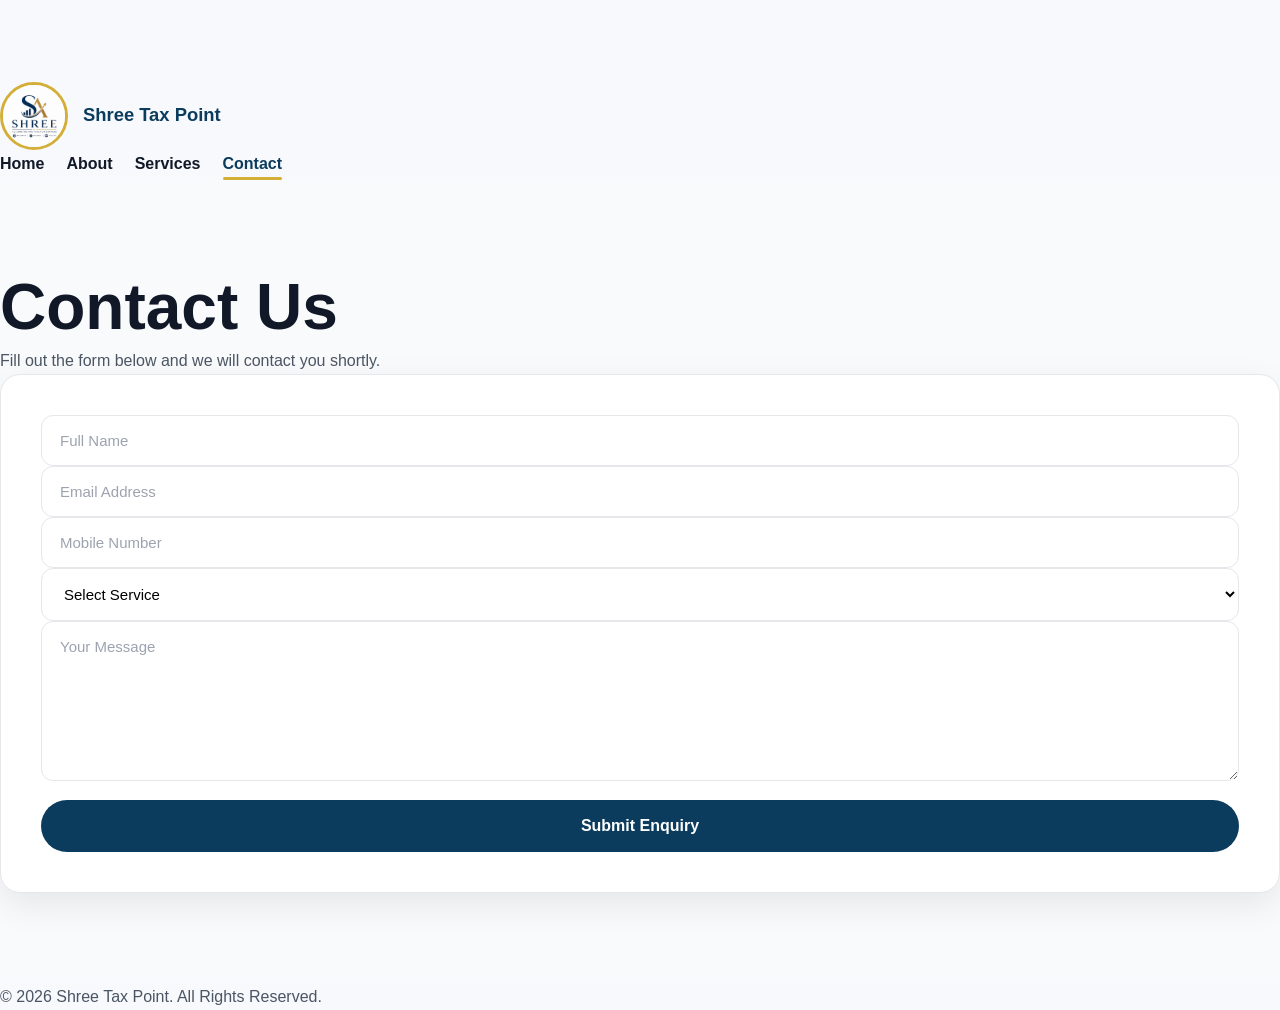
<file: contact.html>
<!DOCTYPE html>
<html lang="en">
<head>
    <meta charset="UTF-8">
    <meta name="viewport" content="width=device-width, initial-scale=1.0">

    <title>Contact Us | Shree Tax Point</title>

    <meta name="description" content="Contact Shree Tax Point for Income Tax, GST, Accounting, Bookkeeping and Company Registration Services.">

    <meta name="keywords" content="Contact, Tax Consultant, GST, Accounting, Income Tax">

    <link rel="icon" href="assets/images/logo.jpeg">

    <link rel="stylesheet" href="assets/css/style.css">
</head>

<body>

<header>
    <nav class="navbar">
        <div class="logo">
            <img src="assets/images/logo.jpeg" alt="Logo" height="60">
            <h2>Shree Tax Point</h2>
        </div>

        <ul class="nav-links">
            <li><a href="index.html">Home</a></li>
            <li><a href="about.html">About</a></li>
            <li><a href="services.html">Services</a></li>
            <li><a href="contact.html" class="active">Contact</a></li>
        </ul>
    </nav>
</header>

<section class="contact-section">

    <h1>Contact Us</h1>

    <p>Fill out the form below and we will contact you shortly.</p>

    <form class="contactForm" id="bottomContactForm">

        <input
            type="text"
            name="name"
            placeholder="Full Name"
            required>

        <input
            type="email"
            name="email"
            placeholder="Email Address"
            required>

        <input
            type="tel"
            name="phone"
            placeholder="Mobile Number"
            required>

        <select name="service" required>
            <option value="">Select Service</option>
            <option>Income Tax Return</option>
            <option>GST Registration</option>
            <option>GST Return Filing</option>
            <option>Accounting</option>
            <option>Bookkeeping</option>
            <option>TDS Return</option>
            <option>Epayments</option>
            <option>Company Registration</option>
            <option>Other</option>
        </select>

        <textarea
            name="message"
            rows="5"
            placeholder="Your Message"></textarea>

        <button type="submit">
            Submit Enquiry
        </button>

    </form>

</section>

<footer>

    <p>
        © 2026 Shree Tax Point. All Rights Reserved.
    </p>

</footer>

<script src="assets/js/script.js"></script>

</body>
</html>
</file>
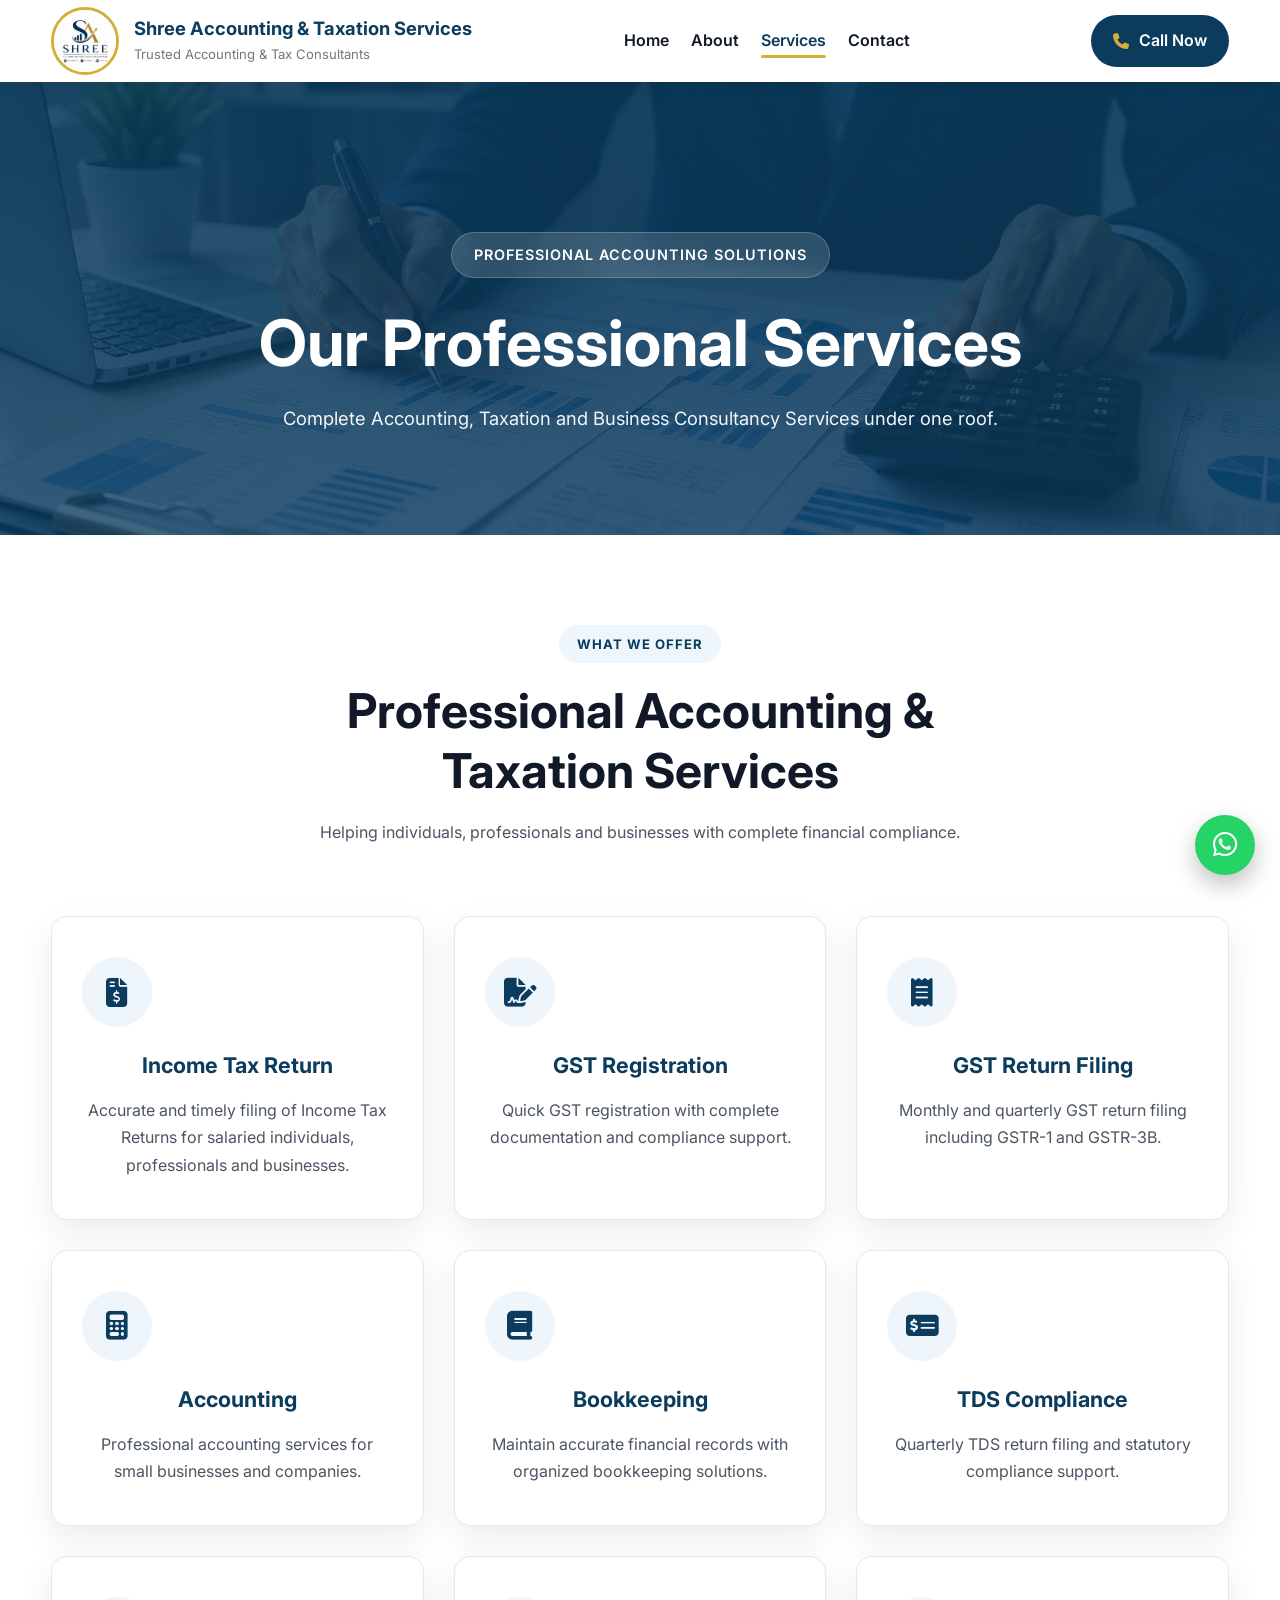
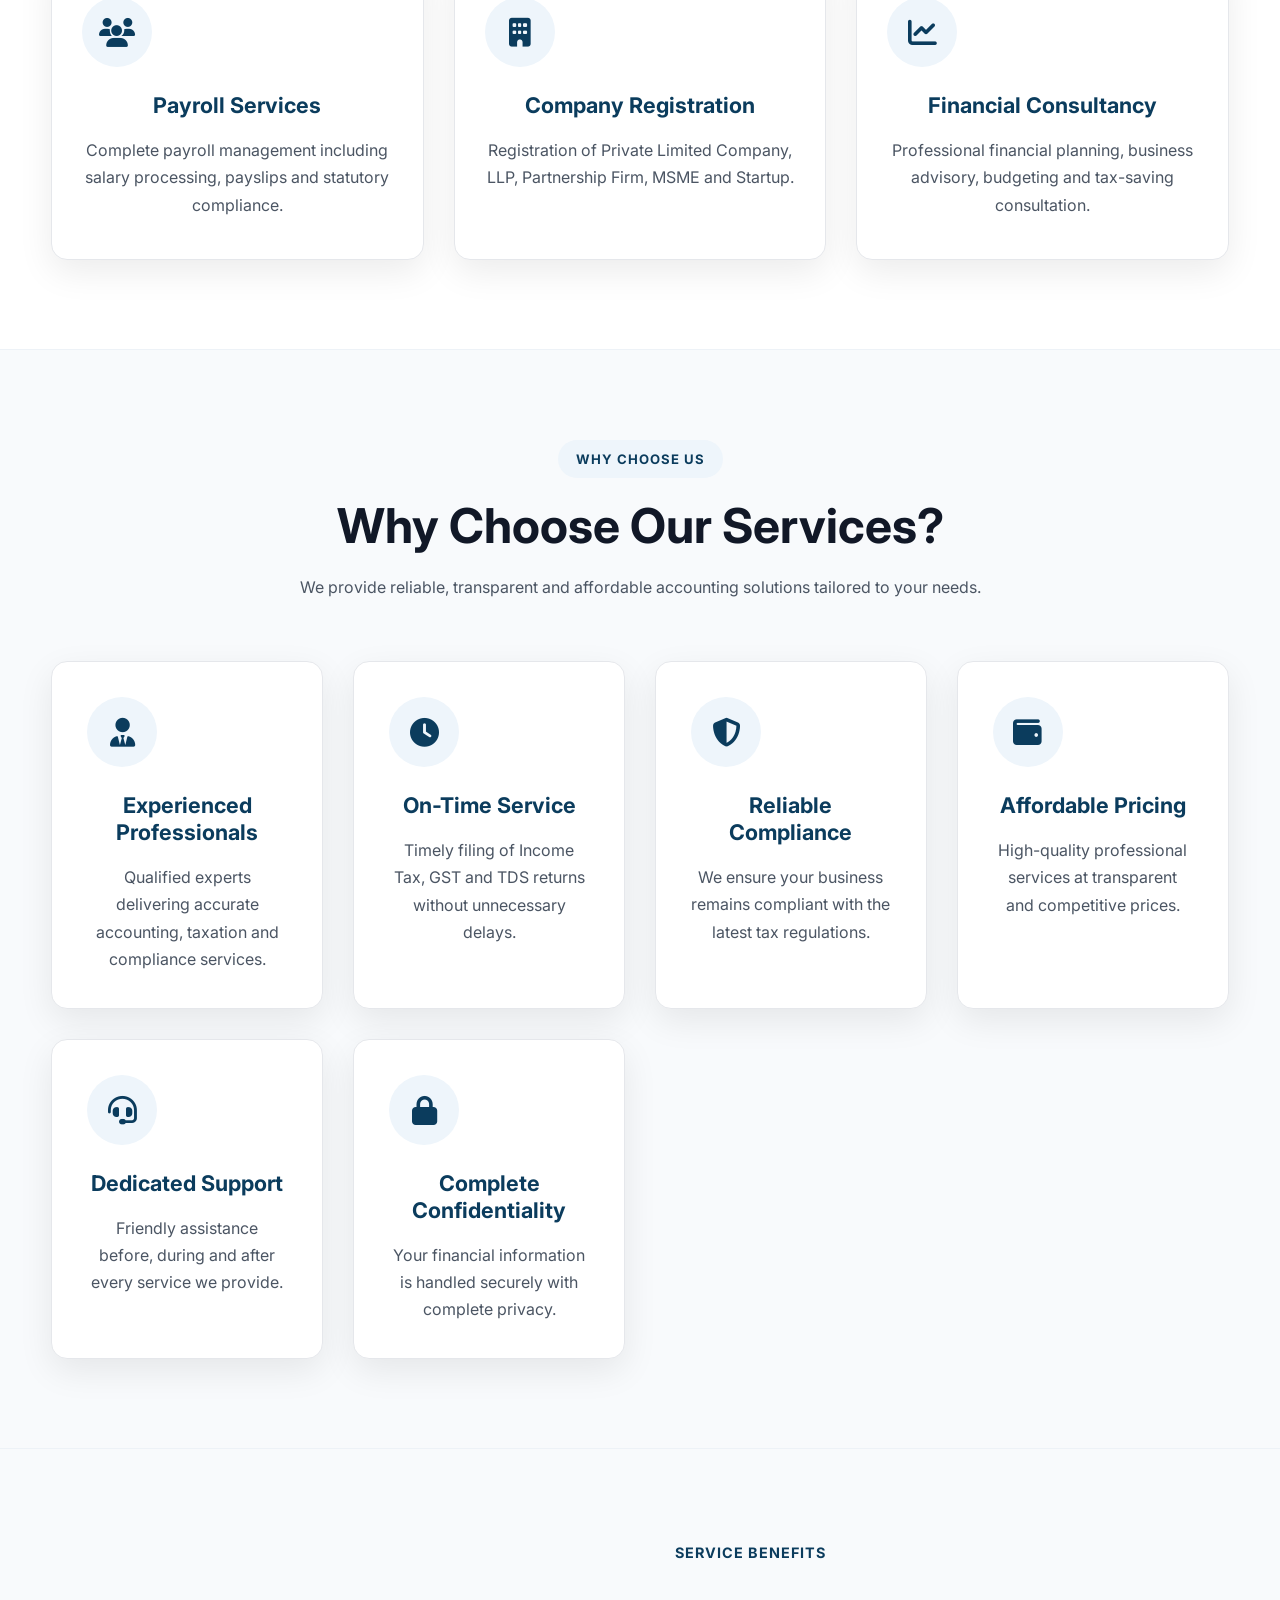
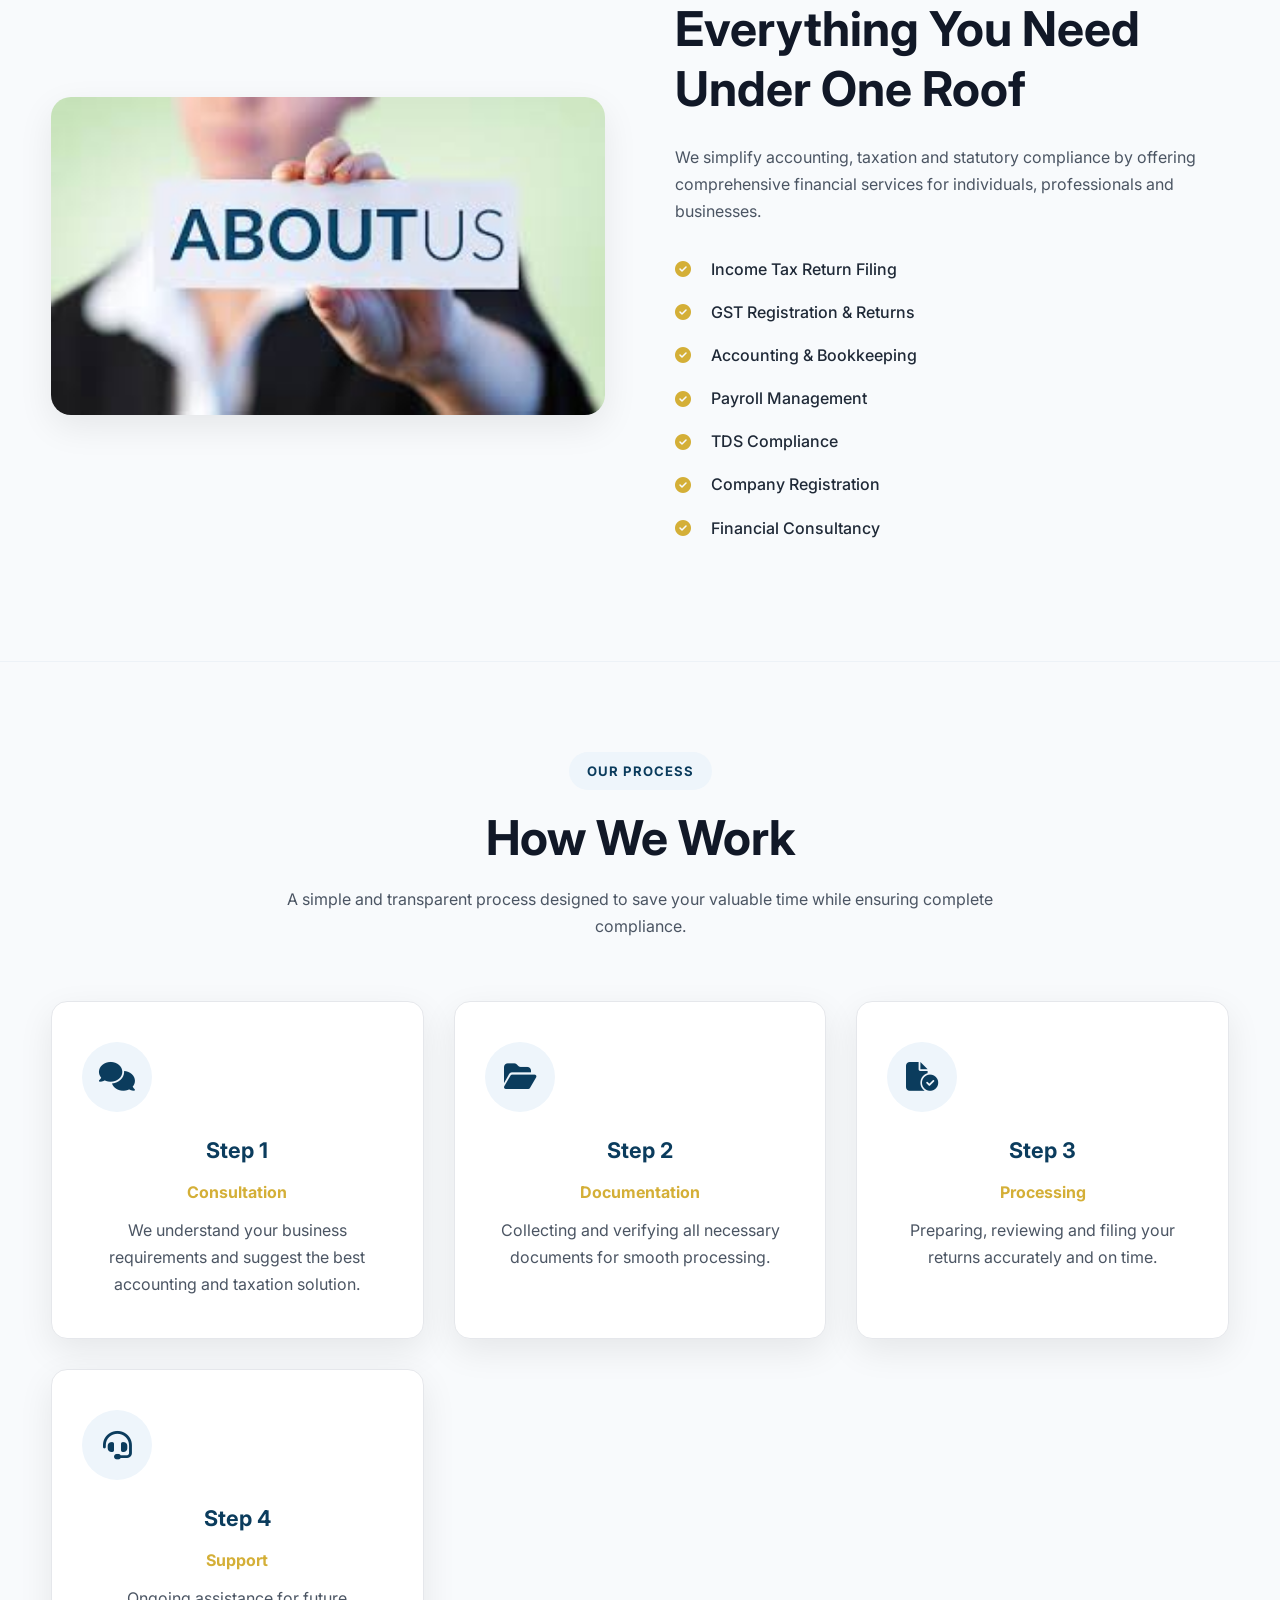
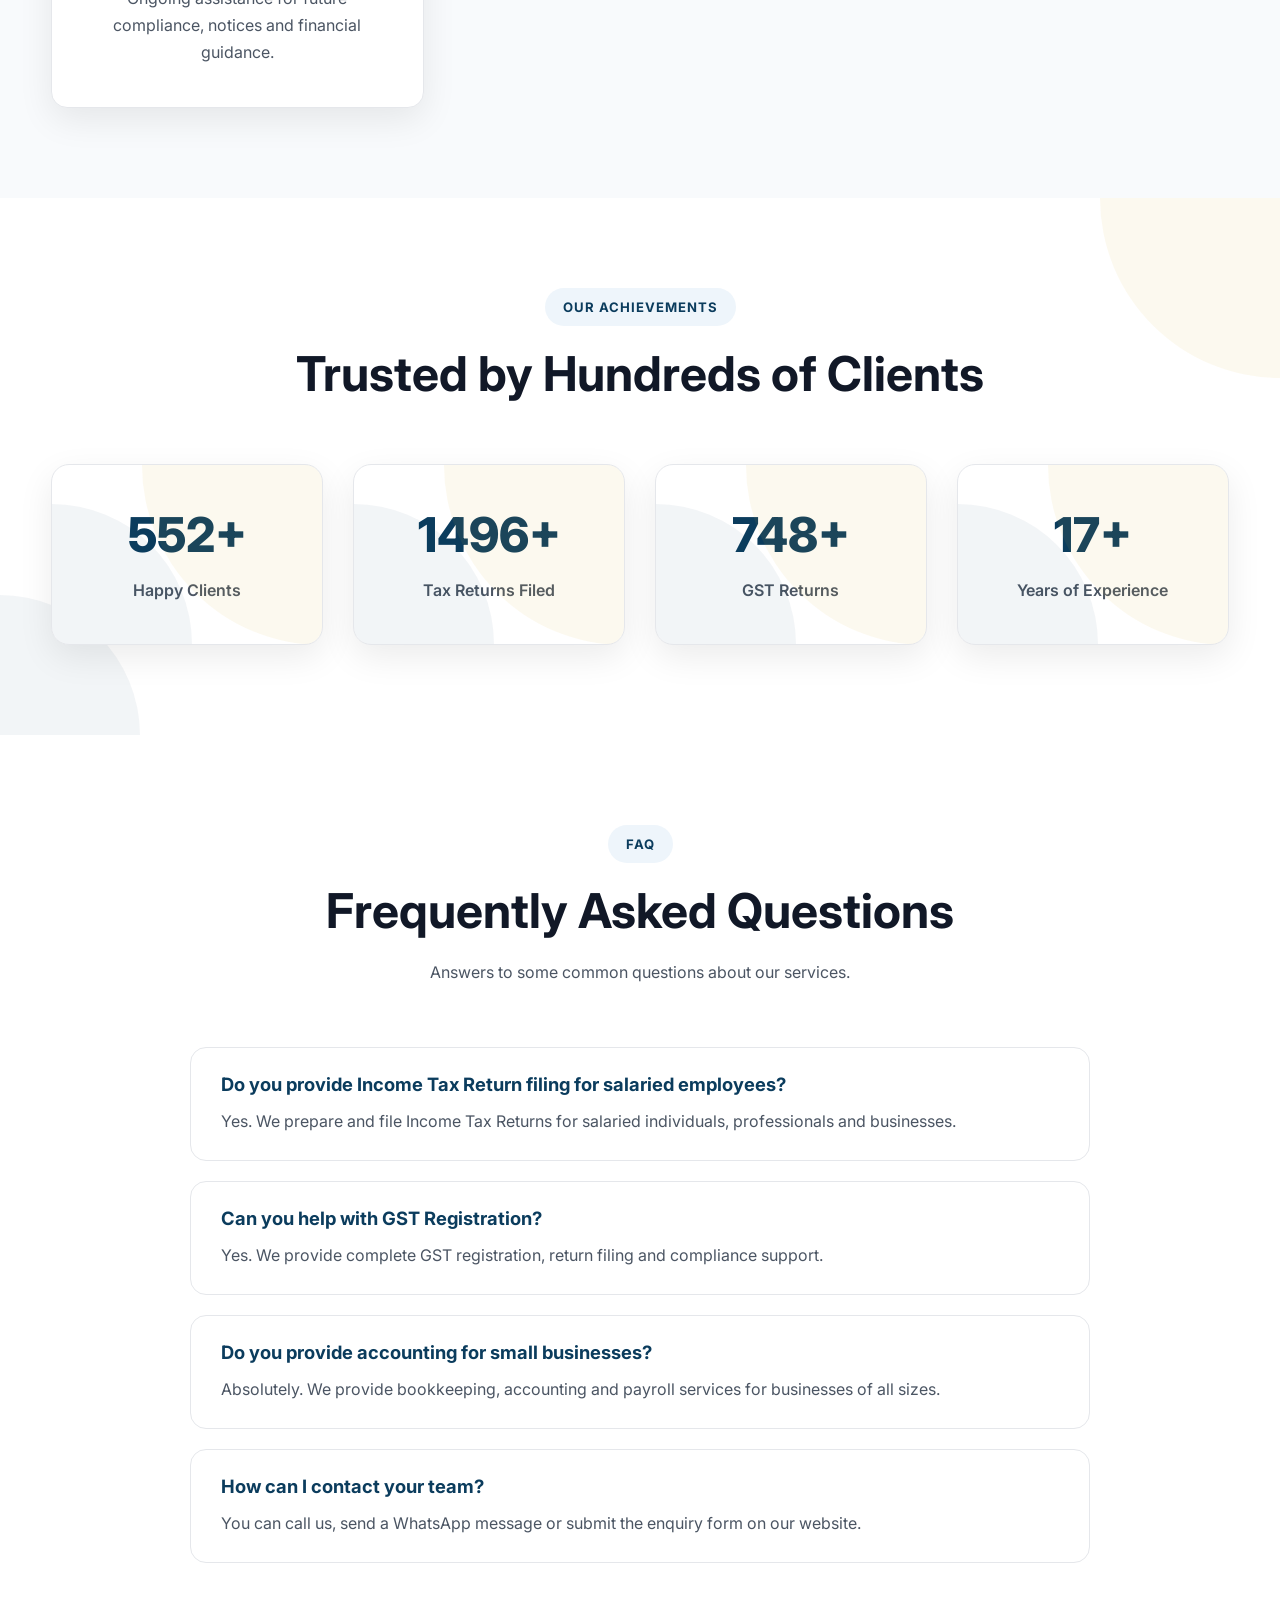
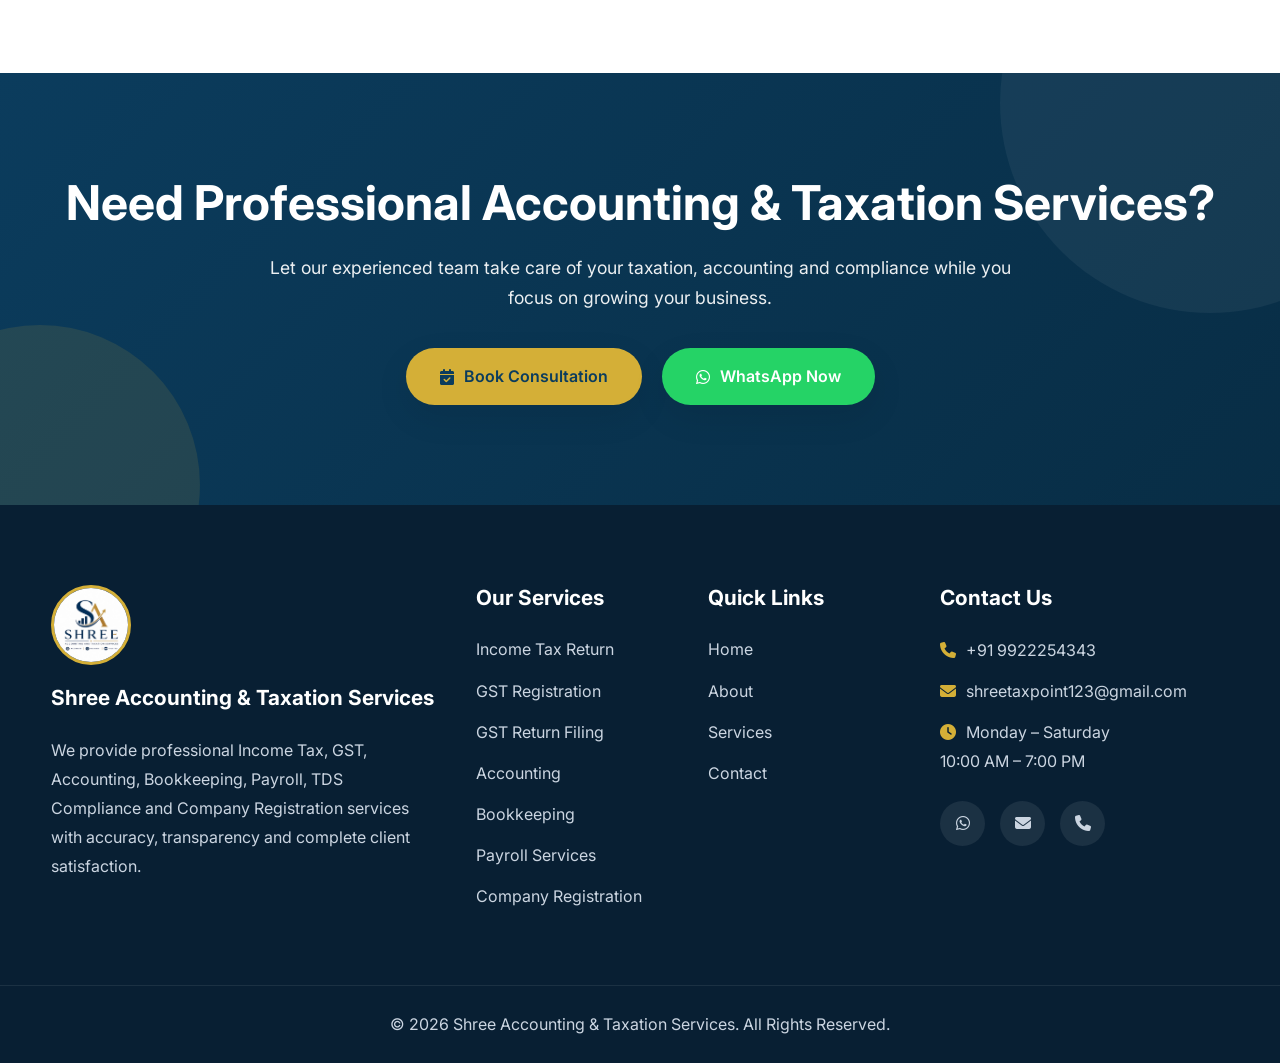
<file: services.html>
<!DOCTYPE html>
<html lang="en">

<head>

<meta charset="UTF-8">

<meta name="viewport"
content="width=device-width, initial-scale=1.0">

<title>Our Services | Shree Accounting & Taxation Services</title>

<meta name="description"
content="Professional Income Tax, GST, Accounting, Bookkeeping, Payroll, TDS, Company Registration and Financial Consultancy Services.">

<meta name="keywords"
content="Income Tax Return, GST Registration, Accounting Services, Bookkeeping, Payroll, Company Registration">

<meta name="author"
content="Shree Accounting & Taxation Services">

<link rel="icon"
href="assets/images/logo.jpeg">

<link rel="preconnect"
href="https://fonts.googleapis.com">

<link rel="preconnect"
href="https://fonts.gstatic.com"
crossorigin>

<link href="https://fonts.googleapis.com/css2?family=Inter:wght@300;400;500;600;700;800;900&display=swap"
rel="stylesheet">

<link rel="stylesheet"
href="https://cdnjs.cloudflare.com/ajax/libs/font-awesome/6.7.2/css/all.min.css">

<link rel="stylesheet"
href="assets/css/style.css">

</head>

<body>

<!-- ================= HEADER ================= -->

<header class="header">

<div class="container nav-container">

<a href="index.html" class="logo">

<img src="assets/images/logo.jpeg"
alt="Logo">

<div>

<h2>Shree Accounting & Taxation Services</h2>

<p>Trusted Accounting & Tax Consultants</p>

</div>

</a>

<nav class="navbar" id="navbar">

<ul>

<li><a href="index.html">Home</a></li>

<li><a href="about.html">About</a></li>

<li><a href="services.html" class="active">Services</a></li>

<li><a href="contact.html">Contact</a></li>

</ul>

</nav>

<div class="nav-buttons">

<a href="tel:+919922254343"
class="call-btn">

<i class="fas fa-phone"></i>

Call Now

</a>

<button id="menu-btn">

<i class="fas fa-bars"></i>

</button>

</div>

</div>

</header>

<!-- ================= PAGE HERO ================= -->

<section class="page-hero">

<div class="overlay"></div>

<div class="container">

<span class="hero-tag">

PROFESSIONAL ACCOUNTING SOLUTIONS

</span>

<h1>

Our Professional Services

</h1>

<p>

Complete Accounting, Taxation and Business Consultancy
Services under one roof.

</p>

</div>

</section>

<!-- ================= SERVICES ================= -->

<section class="services-home">

<div class="container">

<div class="section-title">

<span>WHAT WE OFFER</span>

<h2>

Professional Accounting & Taxation Services

</h2>

<p>

Helping individuals, professionals and businesses
with complete financial compliance.

</p>

</div>

<div class="services-grid">

<div class="service-card">

<i class="fas fa-file-invoice-dollar"></i>

<h3>Income Tax Return</h3>

<p>

Accurate and timely filing of Income Tax Returns
for salaried individuals, professionals and businesses.

</p>

</div>

<div class="service-card">

<i class="fas fa-file-signature"></i>

<h3>GST Registration</h3>

<p>

Quick GST registration with complete documentation
and compliance support.

</p>

</div>

<div class="service-card">

<i class="fas fa-receipt"></i>

<h3>GST Return Filing</h3>

<p>

Monthly and quarterly GST return filing
including GSTR-1 and GSTR-3B.

</p>

</div>

<div class="service-card">

<i class="fas fa-calculator"></i>

<h3>Accounting</h3>

<p>

Professional accounting services for
small businesses and companies.

</p>

</div>

<div class="service-card">

<i class="fas fa-book"></i>

<h3>Bookkeeping</h3>

<p>

Maintain accurate financial records
with organized bookkeeping solutions.

</p>

</div>

<div class="service-card">

<i class="fas fa-money-check-dollar"></i>

<h3>TDS Compliance</h3>

<p>

Quarterly TDS return filing
and statutory compliance support.

</p>

</div>

        <div class="service-card">

            <i class="fas fa-users"></i>

            <h3>Payroll Services</h3>

            <p>

                Complete payroll management including salary processing,
                payslips and statutory compliance.

            </p>

        </div>

        <div class="service-card">

            <i class="fas fa-building"></i>

            <h3>Company Registration</h3>

            <p>

                Registration of Private Limited Company, LLP,
                Partnership Firm, MSME and Startup.

            </p>

        </div>

        <div class="service-card">

            <i class="fas fa-chart-line"></i>

            <h3>Financial Consultancy</h3>

            <p>

                Professional financial planning, business advisory,
                budgeting and tax-saving consultation.

            </p>

        </div>

    </div>

</div>

</section>


<!-- ================= WHY OUR SERVICES ================= -->

<section class="why-us">

    <div class="container">

        <div class="section-title">

            <span>WHY CHOOSE US</span>

            <h2>Why Choose Our Services?</h2>

            <p>

                We provide reliable, transparent and affordable accounting
                solutions tailored to your needs.

            </p>

        </div>

        <div class="why-grid">

            <div class="why-card">

                <i class="fas fa-user-tie"></i>

                <h3>Experienced Professionals</h3>

                <p>

                    Qualified experts delivering accurate accounting,
                    taxation and compliance services.

                </p>

            </div>

            <div class="why-card">

                <i class="fas fa-clock"></i>

                <h3>On-Time Service</h3>

                <p>

                    Timely filing of Income Tax, GST and TDS returns
                    without unnecessary delays.

                </p>

            </div>

            <div class="why-card">

                <i class="fas fa-shield-alt"></i>

                <h3>Reliable Compliance</h3>

                <p>

                    We ensure your business remains compliant with
                    the latest tax regulations.

                </p>

            </div>

            <div class="why-card">

                <i class="fas fa-wallet"></i>

                <h3>Affordable Pricing</h3>

                <p>

                    High-quality professional services at transparent
                    and competitive prices.

                </p>

            </div>

            <div class="why-card">

                <i class="fas fa-headset"></i>

                <h3>Dedicated Support</h3>

                <p>

                    Friendly assistance before, during and after every
                    service we provide.

                </p>

            </div>

            <div class="why-card">

                <i class="fas fa-lock"></i>

                <h3>Complete Confidentiality</h3>

                <p>

                    Your financial information is handled securely with
                    complete privacy.

                </p>

            </div>

        </div>

    </div>

</section>


<!-- ================= SERVICE BENEFITS ================= -->

<section class="about-home">

    <div class="container about-grid">

        <div class="about-image">

            <img src="assets/images/about.jpeg"
                 alt="Professional Accounting Services">

        </div>

        <div class="about-content">

            <span class="section-tag">

                SERVICE BENEFITS

            </span>

            <h2>

                Everything You Need Under One Roof

            </h2>

            <p>

                We simplify accounting, taxation and statutory compliance
                by offering comprehensive financial services for individuals,
                professionals and businesses.

            </p>

            <ul>

                <li><i class="fas fa-check-circle"></i> Income Tax Return Filing</li>

                <li><i class="fas fa-check-circle"></i> GST Registration & Returns</li>

                <li><i class="fas fa-check-circle"></i> Accounting & Bookkeeping</li>

                <li><i class="fas fa-check-circle"></i> Payroll Management</li>

                <li><i class="fas fa-check-circle"></i> TDS Compliance</li>

                <li><i class="fas fa-check-circle"></i> Company Registration</li>

                <li><i class="fas fa-check-circle"></i> Financial Consultancy</li>

            </ul>

        </div>

    </div>

</section>

<!-- ================= OUR WORK PROCESS ================= -->

<section class="process">

    <div class="container">

        <div class="section-title">

            <span>OUR PROCESS</span>

            <h2>How We Work</h2>

            <p>

                A simple and transparent process designed to save your
                valuable time while ensuring complete compliance.

            </p>

        </div>

        <div class="services-grid">

            <div class="service-card">

                <i class="fas fa-comments"></i>

                <h3>Step 1</h3>

                <h4>Consultation</h4>

                <p>

                    We understand your business requirements and suggest
                    the best accounting and taxation solution.

                </p>

            </div>

            <div class="service-card">

                <i class="fas fa-folder-open"></i>

                <h3>Step 2</h3>

                <h4>Documentation</h4>

                <p>

                    Collecting and verifying all necessary documents
                    for smooth processing.

                </p>

            </div>

            <div class="service-card">

                <i class="fas fa-file-circle-check"></i>

                <h3>Step 3</h3>

                <h4>Processing</h4>

                <p>

                    Preparing, reviewing and filing your returns
                    accurately and on time.

                </p>

            </div>

            <div class="service-card">

                <i class="fas fa-headset"></i>

                <h3>Step 4</h3>

                <h4>Support</h4>

                <p>

                    Ongoing assistance for future compliance,
                    notices and financial guidance.

                </p>

            </div>

        </div>

    </div>

</section>


<!-- ================= COMPANY STATS ================= -->

<section class="counter">

    <div class="container">

        <div class="section-title">

            <span>OUR ACHIEVEMENTS</span>

            <h2>Trusted by Hundreds of Clients</h2>

        </div>

        <div class="counter-grid">

            <div class="counter">

                <h2>1000+</h2>

                <p>Happy Clients</p>

            </div>

            <div class="counter">

                <h2>3000+</h2>

                <p>Tax Returns Filed</p>

            </div>

            <div class="counter">

                <h2>1500+</h2>

                <p>GST Returns</p>

            </div>

            <div class="counter">

                <h2>17+</h2>

                <p>Years of Experience</p>

            </div>

        </div>

    </div>

</section>


<!-- ================= FAQ ================= -->

<section class="faq">

    <div class="container">

        <div class="section-title">

            <span>FAQ</span>

            <h2>Frequently Asked Questions</h2>

            <p>

                Answers to some common questions about our services.

            </p>

        </div>

        <div class="faq-list">

            <div class="faq-item">

                <h3>

                    Do you provide Income Tax Return filing for salaried employees?

                </h3>

                <p>

                    Yes. We prepare and file Income Tax Returns for
                    salaried individuals, professionals and businesses.

                </p>

            </div>

            <div class="faq-item">

                <h3>

                    Can you help with GST Registration?

                </h3>

                <p>

                    Yes. We provide complete GST registration,
                    return filing and compliance support.

                </p>

            </div>

            <div class="faq-item">

                <h3>

                    Do you provide accounting for small businesses?

                </h3>

                <p>

                    Absolutely. We provide bookkeeping,
                    accounting and payroll services for businesses
                    of all sizes.

                </p>

            </div>

            <div class="faq-item">

                <h3>

                    How can I contact your team?

                </h3>

                <p>

                    You can call us, send a WhatsApp message
                    or submit the enquiry form on our website.

                </p>

            </div>

        </div>

    </div>

</section>


<!-- ================= CTA ================= -->

<section class="cta">

    <div class="container">

        <h2>

            Need Professional Accounting & Taxation Services?

        </h2>

        <p>

            Let our experienced team take care of your taxation,
            accounting and compliance while you focus on growing
            your business.

        </p>

        <div class="hero-buttons">

            <a href="contact.html"
               class="btn btn-primary">

                <i class="fas fa-calendar-check"></i>

                Book Consultation

            </a>

            <a href="https://wa.me/919922254343"
               target="_blank"
               class="btn btn-success">

                <i class="fab fa-whatsapp"></i>

                WhatsApp Now

            </a>

        </div>

    </div>

</section>

<!-- ================= FOOTER ================= -->

<footer class="footer">

    <div class="container footer-grid">

        <!-- Company -->

        <div class="footer-column">

            <img src="assets/images/logo.jpeg"
                 alt="Shree Accounting & Taxation Services"
                 class="footer-logo">

            <h3>Shree Accounting & Taxation Services</h3>

            <p>

                We provide professional Income Tax, GST,
                Accounting, Bookkeeping, Payroll, TDS Compliance
                and Company Registration services with accuracy,
                transparency and complete client satisfaction.

            </p>

        </div>

        <!-- Services -->

        <div class="footer-column">

            <h3>Our Services</h3>

            <ul>

                <li><a href="services.html">Income Tax Return</a></li>

                <li><a href="services.html">GST Registration</a></li>

                <li><a href="services.html">GST Return Filing</a></li>

                <li><a href="services.html">Accounting</a></li>

                <li><a href="services.html">Bookkeeping</a></li>

                <li><a href="services.html">Payroll Services</a></li>

                <li><a href="services.html">Company Registration</a></li>

            </ul>

        </div>

        <!-- Quick Links -->

        <div class="footer-column">

            <h3>Quick Links</h3>

            <ul>

                <li><a href="index.html">Home</a></li>

                <li><a href="about.html">About</a></li>

                <li><a href="services.html">Services</a></li>

                <li><a href="contact.html">Contact</a></li>

            </ul>

        </div>

        <!-- Contact -->

        <div class="footer-column">

            <h3>Contact Us</h3>

            <p>

                <i class="fas fa-phone"></i>

                <a href="tel:+919922254343">
                    +91 9922254343
                </a>

            </p>

            <p>

                <i class="fas fa-envelope"></i>

                <a href="mailto:shreetaxpoint123@gmail.com">
                    shreetaxpoint123@gmail.com
                </a>

            </p>

            <p>

                <i class="fas fa-clock"></i>

                Monday – Saturday<br>

                10:00 AM – 7:00 PM

            </p>

            <div class="footer-social">

                <a href="https://wa.me/919922254343"
                   target="_blank"
                   aria-label="WhatsApp">

                    <i class="fab fa-whatsapp"></i>

                </a>

                <a href="mailto:shreetaxpoint123@gmail.com"
                   aria-label="Email">

                    <i class="fas fa-envelope"></i>

                </a>

                <a href="tel:+919922254343"
                   aria-label="Phone">

                    <i class="fas fa-phone"></i>

                </a>

            </div>

        </div>

    </div>

    <div class="footer-bottom">

        <div class="container">

            <p>

                © 2026 Shree Accounting & Taxation Services.
                All Rights Reserved.

            </p>

        </div>

    </div>

</footer>


<!-- ================= FLOATING WHATSAPP ================= -->

<a href="https://wa.me/919922254343"
   class="whatsapp"
   target="_blank"
   aria-label="WhatsApp">

    <i class="fab fa-whatsapp"></i>

</a>


<!-- ================= SCROLL TO TOP ================= -->

<button id="topBtn"
        aria-label="Scroll to Top">

    <i class="fas fa-chevron-up"></i>

</button>


<!-- ================= JAVASCRIPT ================= -->

<script src="assets/js/script.js"></script>

</body>

</html>
</file>
<file: assets/css/style.css>
/*==================================================
SHREE ACCOUNTING & TAXATION SERVICES
Modern Responsive Stylesheet
Part 1 - Reset, Variables, Global Styles
==================================================*/


/*==========================
RESET
==========================*/

*,
*::before,
*::after{
    margin:0;
    padding:0;
    box-sizing:border-box;
}

html{
    scroll-behavior:smooth;
}

body{
    font-family:'Inter',sans-serif;
    background:#f7f9fc;
    color:#1f2937;
    line-height:1.7;
    overflow-x:hidden;
}

img{
    max-width:100%;
    display:block;
}

a{
    text-decoration:none;
    color:inherit;
}

ul{
    list-style:none;
}

button,
input,
textarea,
select{
    font-family:inherit;
}

button{
    border:none;
    cursor:pointer;
    background:none;
}

section{
    padding:90px 0;
}


/*==========================
ROOT VARIABLES
==========================*/

:root{

    --primary:#0B3C5D;

    --primary-dark:#082D45;

    --secondary:#D4AF37;

    --secondary-dark:#b8921e;

    --white:#ffffff;

    --black:#111827;

    --text:#4b5563;

    --light:#f8fafc;

    --border:#e5e7eb;

    --success:#25D366;

    --danger:#dc2626;

    --shadow:0 12px 35px rgba(0,0,0,.08);

    --radius:16px;

    --transition:.35s ease;

}


/*==========================
CONTAINER
==========================*/

.container{

    width:min(1180px,92%);

    margin:auto;

}


/*==========================
TYPOGRAPHY
==========================*/

h1,
h2,
h3,
h4{

    color:var(--black);

    line-height:1.25;

    font-weight:700;

}

h1{

    font-size:clamp(2.4rem,5vw,4rem);

}

h2{

    font-size:clamp(2rem,4vw,3rem);

}

h3{

    font-size:1.35rem;

}

p{

    color:var(--text);

    font-size:1rem;

}

.section-title{

    text-align:center;

    max-width:760px;

    margin:0 auto 60px;

}

.section-title span{

    display:inline-block;

    padding:8px 18px;

    background:#eef5fb;

    color:var(--primary);

    border-radius:999px;

    font-size:.82rem;

    font-weight:700;

    letter-spacing:1px;

    margin-bottom:18px;

    text-transform:uppercase;

}

.section-title h2{

    margin-bottom:18px;

}

.section-tag{

    display:inline-block;

    color:var(--primary);

    font-weight:700;

    letter-spacing:1px;

    text-transform:uppercase;

    margin-bottom:15px;

    font-size:.9rem;

}


/*==========================
BUTTONS
==========================*/

.btn{

    display:inline-flex;

    align-items:center;

    justify-content:center;

    gap:10px;

    padding:15px 34px;

    border-radius:50px;

    font-weight:600;

    transition:var(--transition);

    box-shadow:var(--shadow);

}

.btn-primary{

    background:var(--primary);

    color:var(--white);

}

.btn-primary:hover{

    background:var(--primary-dark);

    transform:translateY(-4px);

}

.btn-success{

    background:var(--success);

    color:#fff;

}

.btn-success:hover{

    transform:translateY(-4px);

}

.hero-buttons{

    display:flex;

    flex-wrap:wrap;

    gap:18px;

    margin-top:35px;

}


/*==========================
COMMON CARDS
==========================*/

.service-card,
.why-card,
.testimonial-card,
.mission-card{

    background:#fff;

    border-radius:var(--radius);

    padding:35px;

    box-shadow:var(--shadow);

    transition:var(--transition);

}

.service-card:hover,
.why-card:hover,
.testimonial-card:hover,
.mission-card:hover{

    transform:translateY(-10px);

}

.service-card i,
.why-card i,
.mission-card i{

    width:70px;

    height:70px;

    display:flex;

    align-items:center;

    justify-content:center;

    border-radius:50%;

    background:#eef5fb;

    color:var(--primary);

    font-size:1.8rem;

    margin-bottom:25px;

}


/*==========================
GRID HELPERS
==========================*/

.services-grid,
.why-grid,
.testimonial-grid,
.counter-grid,
.footer-grid,
.mission-grid{

    display:grid;

    gap:30px;

}

.services-grid{

    grid-template-columns:repeat(auto-fit,minmax(280px,1fr));

}

.why-grid{

    grid-template-columns:repeat(auto-fit,minmax(250px,1fr));

}

.testimonial-grid{

    grid-template-columns:repeat(auto-fit,minmax(320px,1fr));

}

.counter-grid{

    grid-template-columns:repeat(auto-fit,minmax(180px,1fr));

}

.footer-grid{

    grid-template-columns:2fr 1fr 1fr 1.5fr;

}

.mission-grid{

    grid-template-columns:repeat(auto-fit,minmax(320px,1fr));

}


/*==========================
ABOUT GRID
==========================*/

.about-grid{

    display:grid;

    grid-template-columns:1fr 1fr;

    gap:70px;

    align-items:center;

}

.about-image img{

    border-radius:20px;

    box-shadow:var(--shadow);

}

.about-content ul{

    margin-top:25px;

}

.about-content li{

    display:flex;

    align-items:center;

    gap:10px;

    margin-bottom:14px;

}

.about-content i{

    color:var(--secondary);

}

/*==================================================
Part 2 - Header & Navigation
==================================================*/


/*==========================
HEADER
==========================*/

.header{

    position:fixed;

    top:0;
    left:0;

    width:100%;

    z-index:1000;

    background:rgba(255,255,255,.96);

    backdrop-filter:blur(12px);

    box-shadow:0 2px 15px rgba(0,0,0,.05);

    transition:all .35s ease;

}

.header.scrolled{

    padding:4px 0;

    box-shadow:0 8px 25px rgba(0,0,0,.08);

}


/*==========================
NAV CONTAINER
==========================*/

.nav-container {
    display: flex;
    align-items: center;
    justify-content: space-between;
    gap: 25px;
    min-height: 82px;
}

/*==========================
LOGO
==========================*/

.logo{

    display:flex;

    align-items:center;

    gap:15px;

}

.logo img{

    width:68px;

    height:68px;

    object-fit:cover;

    border-radius:50%;

    border:3px solid var(--secondary);

}

.logo h2{

    font-size:1.15rem;

    color:var(--primary);

    margin-bottom:3px;

}

.logo p{

    font-size:.82rem;

    color:#777;

}


/*==========================
NAVIGATION
==========================*/

.navbar ul{

    display:flex;

    align-items:center;

    gap:22px;

}

.navbar a{

    position:relative;

    font-weight:600;

    color:var(--black);

    transition:.3s;

}

.navbar a:hover{

    color:var(--primary);

}

.navbar a.active{

    color:var(--primary);

}

.navbar a::after{

    content:"";

    position:absolute;

    left:0;

    bottom:-8px;

    width:0;

    height:3px;

    background:var(--secondary);

    border-radius:10px;

    transition:.3s;

}

.navbar a:hover::after,

.navbar a.active::after{

    width:100%;

}


/*==========================
RIGHT SIDE
==========================*/

.nav-buttons{

    display:flex;

    align-items:center;

    gap:18px;

}


/*==========================
CALL BUTTON
==========================*/

.call-btn{

    display:flex;

    align-items:center;

    gap:10px;

    padding:12px 22px;

    background:var(--primary);

    color:#fff;

    border-radius:40px;

    font-weight:600;

    transition:.35s;

}

.call-btn {
    margin-left: 30px;
}

.call-btn:hover{

    background:var(--primary-dark);

    transform:translateY(-3px);

}

.call-btn i{

    color:var(--secondary);

}


/*==========================
MOBILE MENU BUTTON
==========================*/

#menu-btn{

    display:none;

    width:48px;

    height:48px;

    border-radius:12px;

    background:var(--primary);

    color:#fff;

    font-size:1.2rem;

    transition:.3s;

}

#menu-btn:hover{

    background:var(--primary-dark);

}


/*==========================
STICKY HEADER SPACE
==========================*/

body{

    padding-top:82px;

}


/*==========================
HEADER ANIMATION
==========================*/

@keyframes headerSlide{

    from{

        transform:translateY(-100%);

        opacity:0;

    }

    to{

        transform:translateY(0);

        opacity:1;

    }

}

.header{

    animation:headerSlide .6s ease;

}


/*==========================
TABLET
==========================*/

@media(max-width:992px){

.logo h2{

    font-size:1rem;

}

.logo p{

    display:none;

}

.navbar ul{

    gap:20px;

}

.call-btn{

    padding:10px 18px;

    font-size:.9rem;

}

}


/*==========================
MOBILE NAVIGATION
==========================*/

@media (max-width: 768px) {

    .nav-container {
        display: grid;
        grid-template-columns: 1fr auto;
        align-items: center;
        gap: 12px;
        padding: 12px 15px;
    }

    .logo {
        gap: 10px;
    }

    .logo img {
        width: 52px;
        height: 52px;
    }

    .logo h2 {
        font-size: 0.9rem;
        line-height: 1.2;
    }

    .logo p {
        display: none;
    }

    .nav-buttons {
        gap: 10px;
    }

    .btn-outline,
    .payment-btn {
        display: none;
    }

    #menu-btn {
        display: flex;
        align-items: center;
        justify-content: center;
        width: 46px;
        height: 46px;
    }

    @media (max-width: 768px) {

    .navbar {
        position: fixed;
        top: 82px;
        left: 0;
        width: 100%;
        height: calc(100vh - 82px);

        background: #ffffff;

        z-index: 9999;

        opacity: 0;
        visibility: hidden;
        transform: translateY(-20px);

        transition: all 0.3s ease;
    }

    .navbar.active {
        opacity: 1;
        visibility: visible;
        transform: translateY(0);
    }

    .navbar ul {
    display: flex;
    flex-direction: column;
    align-items: center;

    width: 100%;

    padding: 30px 25px;

    gap: 25px;
}

.navbar ul li {
    width: 100%;
    text-align: center;
}

.navbar ul li a {
    display: block;
    width: 100%;
    padding: 12px 0;
    font-size: 18px;
}
}

    .navbar a {
        display: block;
        width: 100%;
        padding: 10px 0;
    }
}

/*==================================================
Part 3 - Hero Sections
==================================================*/


/*==========================
HOME HERO
==========================*/

.hero{

    position:relative;

    min-height:100vh;

    display:flex;

    align-items:center;

    overflow:hidden;

    background:url("../images/background.jpeg") center center/cover no-repeat;

}

.hero .overlay{

    position:absolute;

    inset:0;

    background:linear-gradient(
        rgba(8,35,56,.82),
        rgba(8,35,56,.72)
    );

}

.hero-content{

    position:relative;

    z-index:2;

    max-width:760px;

    color:#fff;

}

.hero-content h1 {
    color: #ffffff;
    font-size: 4.8rem;
    font-weight: 800;
    line-height: 1.1;
    white-space: nowrap;
    margin-bottom: 25px;
    text-shadow: 0 4px 20px rgba(0, 0, 0, 0.4);
}

}

.hero-content p{

    color:rgba(255,255,255,.92);

    font-size:1.15rem;

    line-height:1.9;

    margin-bottom:35px;

}


/*==========================
HERO TAG
==========================*/

.hero-tag{

    display:inline-block;

    background:rgba(255,255,255,.15);

    color:#fff;

    border:1px solid rgba(255,255,255,.2);

    padding:10px 22px;

    border-radius:40px;

    margin-bottom:25px;

    font-size:.9rem;

    letter-spacing:1px;

    font-weight:600;

    backdrop-filter:blur(8px);

}


/*==========================
HERO SERVICES
==========================*/

.hero-services{

    margin-top:50px;

    display:flex;

    flex-wrap:wrap;

    gap:15px;

}

.hero-services div{

    display:flex;

    align-items:center;

    gap:10px;

    padding:14px 22px;

    border-radius:40px;

    background:rgba(255,255,255,.12);

    color:#fff;

    border:1px solid rgba(255,255,255,.15);

    backdrop-filter:blur(8px);

    transition:.35s;

}

.hero-services div:hover{

    background:var(--secondary);

    color:#111;

}

.hero-services i{

    color:var(--secondary);

}

.hero-services div:hover i{

    color:var(--primary);

}


/*==========================
INNER PAGE HERO
==========================*/

.page-hero{

    position:relative;

    padding:150px 0 100px;

    text-align:center;

    background:url("../images/background.jpeg") center/cover no-repeat;

    overflow:hidden;

}

.page-hero .overlay{

    position:absolute;

    inset:0;

    background:linear-gradient(
        rgba(11,60,93,.88),
        rgba(11,60,93,.78)
    );

}

.page-hero .container{

    position:relative;

    z-index:2;

}

.page-hero h1{

    color:#fff;

    margin-bottom:20px;

}

.page-hero p{

    color:#f1f5f9;

    max-width:760px;

    margin:auto;

    font-size:1.15rem;

}


/*==========================
BUTTON GROUP
==========================*/

.hero-buttons {
    display: flex;
    justify-content: center;
    gap: 20px;
    flex-wrap: wrap;
    margin-top: 30px;
}


/*==========================
HERO ANIMATION
==========================*/

@keyframes fadeUp{

    from{

        opacity:0;

        transform:translateY(40px);

    }

    to{

        opacity:1;

        transform:translateY(0);

    }

}

.hero-content{

    animation:fadeUp .9s ease;

}

.hero-services{

    animation:fadeUp 1.2s ease;

}


/*==========================
TABLET
==========================*/

@media(max-width:992px){

.hero{

    min-height:90vh;

}

.hero-content{

    max-width:100%;

}

.hero-content h1 {
    font-size: 4.2rem;
    line-height: 1.1;
    max-width: 700px;
}

.hero-services{

    gap:12px;

}

.hero-services div{

    font-size:.92rem;

}

}


/*==========================
MOBILE
==========================*/

@media (max-width: 768px) {

    .hero h1 {
        font-size: 42px;
        line-height: 1.2;
        white-space: normal;
        text-align: center;
    }

    .hero p {
        text-align: center;
        padding: 0 20px;
    }

    .hero-buttons {
        width: 100%;
        padding: 0 20px;
    }

    .service-tags {
        justify-content: center;
        gap: 12px;
    }

    .service-tag {
        font-size: 14px;
        padding: 12px 18px;
    }
}

/*==================================================
Part 4 - Services, About & Why Choose Us
==================================================*/


/*==========================
SERVICES SECTION
==========================*/

.services-home{

    background:#ffffff;

}

.services-home .section-title{

    margin-bottom:70px;

}

.service-card{

    text-align:center;

    padding:40px 30px;

    border:1px solid var(--border);

    position:relative;

    overflow:hidden;

}

.service-card::before{

    content:"";

    position:absolute;

    top:0;
    left:0;

    width:100%;
    height:5px;

    background:var(--secondary);

    transform:scaleX(0);

    transition:.4s;

}

.service-card:hover::before{

    transform:scaleX(1);

}

.service-card h3{

    margin-bottom:18px;

    color:var(--primary);

}

.service-card p{

    margin-bottom:0;

}

.service-card:hover{

    box-shadow:0 20px 45px rgba(0,0,0,.12);

}


/*==========================
ABOUT SECTION
==========================*/

.about-home{

    background:var(--light);

}

.about-image{

    position:relative;

}

.about-image img{

    width:100%;

    border-radius:20px;

}

.about-content h2{

    margin:18px 0 25px;

}

.about-content p{

    margin-bottom:20px;

}

.about-content ul{

    margin:30px 0;

}

.about-content li{

    margin-bottom:16px;

    font-weight:500;

}

.about-content li i{

    color:var(--secondary);

    margin-right:10px;

}

.about-content .btn{

    margin-top:15px;

}


/*==========================
MISSION & VISION
==========================*/

.mission-vision{

    background:#fff;

}

.mission-card{

    text-align:center;

    border:1px solid var(--border);

}

.mission-card .icon{

    width:85px;

    height:85px;

    margin:0 auto 25px;

    border-radius:50%;

    background:var(--primary);

    display:flex;

    align-items:center;

    justify-content:center;

}

.mission-card .icon i{

    color:#fff;

    font-size:2rem;

}

.mission-card h3{

    margin-bottom:18px;

    color:var(--primary);

}


/*==========================
WHY CHOOSE US
==========================*/

.why-us{

    background:#f8fafc;

}

.why-card{

    text-align:center;

    border:1px solid var(--border);

}

.why-card h3{

    margin-bottom:18px;

    color:var(--primary);

}

.why-card:hover{

    border-color:var(--secondary);

}

.why-card:hover i{

    background:var(--secondary);

    color:var(--primary);

}


/*==========================
CORE VALUES
==========================*/

.core-values{

    background:#ffffff;

}


/*==========================
PROCESS SECTION
==========================*/

.process{

    background:#f8fafc;

}

.process .service-card{

    text-align:center;

}

.process h4{

    color:var(--secondary);

    margin-bottom:15px;

    font-size:1rem;

}


/*==========================
SECTION SPACING
==========================*/

.services-home,
.about-home,
.why-us,
.process,
.mission-vision,
.core-values{

    position:relative;

}

.services-home::after,
.about-home::after,
.why-us::after{

    content:"";

    position:absolute;

    left:0;

    bottom:0;

    width:100%;

    height:1px;

    background:#edf2f7;

}


/*==========================
TABLET
==========================*/

@media(max-width:992px){

.about-grid{

    grid-template-columns:1fr;

    gap:50px;

}

.about-image{

    order:-1;

}

.service-card{

    padding:35px 25px;

}

}


/*==========================
MOBILE
==========================*/

@media(max-width:768px){

.services-home,
.about-home,
.why-us,
.process,
.mission-vision,
.core-values{

    padding:70px 0;

}

.service-card{

    padding:30px 22px;

}

.service-card i,
.why-card i{

    width:60px;

    height:60px;

    font-size:1.5rem;

}

.about-content{

    text-align:center;

}

.about-content ul{

    text-align:left;

    display:inline-block;

}

}

/*==================================================
Part 5 - Trust Strip, Counter & Statistics
==================================================*/


/*==========================
TRUST STRIP
==========================*/

.trust-strip{

    background:var(--primary);

    padding:70px 0;

}

.trust-grid{

    display:grid;

    grid-template-columns:repeat(auto-fit,minmax(220px,1fr));

    gap:30px;

}

.trust-box{

    text-align:center;

    background:rgba(255,255,255,.08);

    padding:35px 25px;

    border-radius:18px;

    transition:var(--transition);

    backdrop-filter:blur(8px);

}

.trust-box:hover{

    transform:translateY(-8px);

    background:rgba(255,255,255,.15);

}

.trust-box h3{

    font-size:2.5rem;

    color:var(--secondary);

    margin-bottom:12px;

}

.trust-box p{

    color:#fff;

    font-weight:500;

}


/*==========================
COUNTER SECTION
==========================*/

.counter{

    background:#ffffff;

    position:relative;

    overflow:hidden;

}

.counter::before{

    content:"";

    position:absolute;

    top:-180px;

    right:-180px;

    width:360px;

    height:360px;

    background:rgba(212,175,55,.08);

    border-radius:50%;

}

.counter::after{

    content:"";

    position:absolute;

    bottom:-140px;

    left:-140px;

    width:280px;

    height:280px;

    background:rgba(11,60,93,.05);

    border-radius:50%;

}

.counter-grid{

    position:relative;

    z-index:2;

    display:grid;

    grid-template-columns:repeat(auto-fit,minmax(220px,1fr));

    gap:30px;

}

.counter-grid>div{

    background:#fff;

    border-radius:18px;

    padding:40px 30px;

    text-align:center;

    border:1px solid var(--border);

    box-shadow:var(--shadow);

    transition:var(--transition);

}

.counter-grid>div:hover{

    transform:translateY(-10px);

    border-color:var(--secondary);

}

.counter-grid h2{

    font-size:3rem;

    color:var(--primary);

    margin-bottom:12px;

    font-weight:800;

}

.counter-grid p{

    color:var(--text);

    font-weight:600;

}


/*==========================
ACHIEVEMENTS
==========================*/

.achievements{

    background:var(--light);

}

.achievement-card{

    background:#fff;

    border-radius:18px;

    text-align:center;

    padding:35px;

    border:1px solid var(--border);

    transition:var(--transition);

}

.achievement-card:hover{

    transform:translateY(-8px);

    box-shadow:var(--shadow);

}

.achievement-card i{

    width:75px;

    height:75px;

    margin:0 auto 20px;

    display:flex;

    align-items:center;

    justify-content:center;

    border-radius:50%;

    background:var(--primary);

    color:#fff;

    font-size:2rem;

}

.achievement-card h3{

    color:var(--primary);

    margin-bottom:12px;

}


/*==========================
NUMBER HIGHLIGHT
==========================*/

.highlight-number{

    color:var(--secondary);

    font-weight:800;

}


/*==========================
RESPONSIVE
==========================*/

@media(max-width:992px){

    .trust-grid,
    .counter-grid{

        grid-template-columns:repeat(2,1fr);

    }

}

@media(max-width:768px){

    .trust-strip{

        padding:60px 0;

    }

    .trust-grid,
    .counter-grid{

        grid-template-columns:1fr;

    }

    .trust-box{

        padding:28px 20px;

    }

    .trust-box h3{

        font-size:2rem;

    }

    .counter-grid>div{

        padding:30px 20px;

    }

    .counter-grid h2{

        font-size:2.3rem;

    }

}

/*==================================================
Part 6 - Testimonials, FAQ & CTA
==================================================*/


/*==========================
TESTIMONIALS
==========================*/

.testimonials{

    background:#f8fafc;

    position:relative;

}

.testimonial-card{

    position:relative;

    text-align:center;

    border:1px solid var(--border);

    background:#fff;

}

.testimonial-card:hover{

    transform:translateY(-10px);

    box-shadow:0 20px 40px rgba(0,0,0,.10);

}

.testimonial-card .fa-quote-left{

    font-size:2.5rem;

    color:var(--secondary);

    margin-bottom:20px;

}

.testimonial-card p{

    font-style:italic;

    margin-bottom:25px;

    color:var(--text);

}

.testimonial-card h4{

    color:var(--primary);

    margin-bottom:6px;

}

.testimonial-card span{

    color:#777;

    font-size:.9rem;

}


/*==========================
FAQ SECTION
==========================*/

.faq{

    background:#fff;

}

.faq-list{

    max-width:900px;

    margin:auto;

}

.faq-item{

    background:#fff;

    border:1px solid var(--border);

    border-radius:16px;

    padding:25px 30px;

    margin-bottom:20px;

    transition:var(--transition);

}

.faq-item:hover{

    border-color:var(--secondary);

    box-shadow:var(--shadow);

}

.faq-item h3{

    color:var(--primary);

    margin-bottom:12px;

    font-size:1.15rem;

}

.faq-item p{

    margin:0;

}


/*==========================
CALL TO ACTION
==========================*/

.cta{

    position:relative;

    text-align:center;

    overflow:hidden;

    padding:100px 0;

    background:linear-gradient(135deg,
        var(--primary),
        var(--primary-dark));

}

.cta::before{

    content:"";

    position:absolute;

    width:420px;

    height:420px;

    background:rgba(255,255,255,.05);

    border-radius:50%;

    top:-180px;

    right:-140px;

}

.cta::after{

    content:"";

    position:absolute;

    width:320px;

    height:320px;

    background:rgba(212,175,55,.12);

    border-radius:50%;

    bottom:-140px;

    left:-120px;

}

.cta .container{

    position:relative;

    z-index:2;

}

.cta h2{

    color:#fff;

    margin-bottom:20px;

}

.cta p{

    color:rgba(255,255,255,.92);

    max-width:760px;

    margin:0 auto 35px;

    font-size:1.1rem;

}

.cta .hero-buttons{

    justify-content:center;

}


/*==========================
CTA BUTTONS
==========================*/

.cta .btn-primary{

    background:var(--secondary);

    color:var(--primary);

}

.cta .btn-primary:hover{

    background:#fff;

}

.cta .btn-success{

    background:#25D366;

}

.cta .btn-success:hover{

    background:#1fb557;

}


/*==========================
SECTION DIVIDER
==========================*/

.section-divider{

    width:80px;

    height:4px;

    background:var(--secondary);

    margin:20px auto 35px;

    border-radius:50px;

}


/*==========================
RESPONSIVE
==========================*/

@media(max-width:768px){

.testimonial-card{

    padding:30px 22px;

}

.faq-item{

    padding:20px;

}

.faq-item h3{

    font-size:1rem;

}

.cta{

    padding:80px 0;

}

.cta h2{

    font-size:2rem;

}

.cta p{

    font-size:1rem;

}

}

/*==================================================
Part 7 - Contact Page & Forms
==================================================*/


/*==========================
CONTACT SECTION
==========================*/

.contact-home,
.contact-section{

    background:#f8fafc;

}

.contact-wrapper{

    display:grid;

    grid-template-columns:1fr 1.1fr;

    gap:50px;

    align-items:start;

}


/*==========================
CONTACT INFO
==========================*/

.contact-info{

    display:flex;

    flex-direction:column;

    gap:25px;

}

.contact-card{

    display:flex;

    align-items:flex-start;

    gap:20px;

    padding:28px;

    background:#fff;

    border-radius:18px;

    border:1px solid var(--border);

    box-shadow:var(--shadow);

    transition:var(--transition);

}

.contact-card:hover{

    transform:translateY(-6px);

}

.contact-card i{

    width:60px;

    height:60px;

    display:flex;

    align-items:center;

    justify-content:center;

    border-radius:50%;

    background:var(--primary);

    color:#fff;

    font-size:1.4rem;

    flex-shrink:0;

}

.contact-card h3{

    margin-bottom:8px;

    color:var(--primary);

}

.contact-card p{

    margin:0;

}

.contact-card a{

    color:var(--text);

    transition:.3s;

}

.contact-card a:hover{

    color:var(--primary);

}


/*==========================
CONTACT FORM
==========================*/

.contactForm{

    background:#fff;

    padding:40px;

    border-radius:20px;

    border:1px solid var(--border);

    box-shadow:var(--shadow);

}


/*==========================
FORM GRID
==========================*/

.form-grid{

    display:grid;

    grid-template-columns:repeat(2,1fr);

    gap:20px;

}

.form-group{

    margin-bottom:22px;

}

.full-width{

    grid-column:1/-1;

}


/*==========================
INPUTS
==========================*/

.contactForm input,
.contactForm select,
.contactForm textarea{

    width:100%;

    padding:16px 18px;

    border:1px solid var(--border);

    border-radius:12px;

    background:#fff;

    font-size:15px;

    transition:.3s;

    outline:none;

}

.contactForm textarea{

    min-height:160px;

    resize:vertical;

}

.contactForm input:focus,
.contactForm select:focus,
.contactForm textarea:focus{

    border-color:var(--primary);

    box-shadow:0 0 0 4px rgba(11,60,93,.08);

}


/*==========================
PLACEHOLDER
==========================*/

.contactForm input::placeholder,
.contactForm textarea::placeholder{

    color:#9ca3af;

}


/*==========================
SUBMIT BUTTON
==========================*/

.contactForm button{

    width:100%;

    padding:17px;

    margin-top:10px;

    border:none;

    border-radius:50px;

    background:var(--primary);

    color:#fff;

    font-size:16px;

    font-weight:600;

    cursor:pointer;

    transition:var(--transition);

}

.contactForm button:hover{

    background:var(--primary-dark);

    transform:translateY(-3px);

}


/*==========================
SUCCESS / ERROR MESSAGE
==========================*/

.form-message{

    margin-top:20px;

    padding:15px;

    border-radius:12px;

    display:none;

    font-weight:600;

}

.form-message.success{

    display:block;

    background:#e8f8ef;

    color:#198754;

}

.form-message.error{

    display:block;

    background:#fdeaea;

    color:#dc3545;

}


/*==========================
BUSINESS HOURS
==========================*/

.business-hours{

    margin-top:35px;

    background:#fff;

    padding:30px;

    border-radius:18px;

    border:1px solid var(--border);

    box-shadow:var(--shadow);

}

.business-hours h3{

    color:var(--primary);

    margin-bottom:20px;

}

.business-hours ul{

    display:flex;

    flex-direction:column;

    gap:15px;

}

.business-hours li{

    display:flex;

    justify-content:space-between;

    border-bottom:1px solid #eee;

    padding-bottom:10px;

}

.business-hours li:last-child{

    border-bottom:none;

}


/*==========================
RESPONSIVE
==========================*/

@media(max-width:992px){

.contact-wrapper{

    grid-template-columns:1fr;

}

}

@media(max-width:768px){

.contactForm{

    padding:25px;

}

.form-grid{

    grid-template-columns:1fr;

}

.full-width{

    grid-column:auto;

}

.contact-card{

    padding:22px;

}

.contact-card i{

    width:55px;

    height:55px;

    font-size:1.2rem;

}

.business-hours{

    padding:22px;

}

}

/*==================================================
Part 8 - Footer, Floating Buttons, Animations
==================================================*/


/*==========================
FOOTER
==========================*/

.footer{

    background:#081f33;

    color:#d1d5db;

    padding:80px 0 0;

}

.footer-grid{

    display:grid;

    grid-template-columns:2fr 1fr 1fr 1.5fr;

    gap:40px;

}

.footer-column h3{

    color:#fff;

    margin-bottom:25px;

    font-size:1.3rem;

}

.footer-column p{

    color:#cbd5e1;

    line-height:1.8;

    margin-bottom:12px;

}

.footer-column ul li{

    margin-bottom:14px;

}

.footer-column ul li a{

    color:#cbd5e1;

    transition:.3s;

}

.footer-column ul li a:hover{

    color:var(--secondary);

    padding-left:6px;

}

.footer-logo{

    width:80px;

    height:80px;

    object-fit:cover;

    border-radius:50%;

    border:3px solid var(--secondary);

    margin-bottom:20px;

}

.footer-column p i{

    color:var(--secondary);

    width:22px;

}

.footer-column a{

    color:#cbd5e1;

}

.footer-column a:hover{

    color:var(--secondary);

}


/*==========================
SOCIAL ICONS
==========================*/

.footer-social{

    display:flex;

    gap:15px;

    margin-top:25px;

}

.footer-social a{

    width:45px;

    height:45px;

    display:flex;

    align-items:center;

    justify-content:center;

    background:rgba(255,255,255,.08);

    border-radius:50%;

    transition:var(--transition);

}

.footer-social a:hover{

    background:var(--secondary);

    color:var(--primary);

    transform:translateY(-5px);

}


/*==========================
FOOTER BOTTOM
==========================*/

.footer-bottom{

    margin-top:60px;

    padding:25px 0;

    text-align:center;

    border-top:1px solid rgba(255,255,255,.08);

}

.footer-bottom p{

    color:#cbd5e1;

    margin:0;

}


/*==========================
FLOATING WHATSAPP
==========================*/

.whatsapp{

    position:fixed;

    right:25px;

    bottom:25px;

    width:60px;

    height:60px;

    border-radius:50%;

    background:#25D366;

    color:#fff;

    display:flex;

    align-items:center;

    justify-content:center;

    font-size:28px;

    z-index:999;

    box-shadow:0 10px 25px rgba(0,0,0,.25);

    transition:.3s;

}

.whatsapp:hover{

    transform:scale(1.12);

}


/*==========================
SCROLL TO TOP
==========================*/

#topBtn{

    position:fixed;

    right:25px;

    bottom:100px;

    width:52px;

    height:52px;

    border:none;

    border-radius:50%;

    background:var(--primary);

    color:#fff;

    cursor:pointer;

    display:none;

    z-index:998;

    transition:.3s;

    box-shadow:0 8px 20px rgba(0,0,0,.2);

}

#topBtn:hover{

    background:var(--secondary);

    color:var(--primary);

}


/*==========================
ANIMATIONS
==========================*/

.fade-up{

    animation:fadeUp .8s ease both;

}

@keyframes fadeUp{

    from{

        opacity:0;

        transform:translateY(35px);

    }

    to{

        opacity:1;

        transform:translateY(0);

    }

}

@keyframes float{

    0%,100%{

        transform:translateY(0);

    }

    50%{

        transform:translateY(-8px);

    }

}

.float{

    animation:float 3s ease-in-out infinite;

}


/*==========================
UTILITY CLASSES
==========================*/

.text-center{

    text-align:center;

}

.mt-1{margin-top:10px;}
.mt-2{margin-top:20px;}
.mt-3{margin-top:30px;}
.mt-4{margin-top:40px;}
.mt-5{margin-top:50px;}

.mb-1{margin-bottom:10px;}
.mb-2{margin-bottom:20px;}
.mb-3{margin-bottom:30px;}
.mb-4{margin-bottom:40px;}
.mb-5{margin-bottom:50px;}

.py{

    padding:90px 0;

}

.bg-light{

    background:#f8fafc;

}

.bg-white{

    background:#fff;

}


/*==========================
SCROLLBAR
==========================*/

::-webkit-scrollbar{

    width:10px;

}

::-webkit-scrollbar-track{

    background:#eef2f7;

}

::-webkit-scrollbar-thumb{

    background:var(--primary);

    border-radius:20px;

}

::-webkit-scrollbar-thumb:hover{

    background:var(--primary-dark);

}


/*==========================
RESPONSIVE
==========================*/

@media(max-width:992px){

    .footer-grid{

        grid-template-columns:1fr 1fr;

    }

}

@media(max-width:768px){

    section{

        padding:70px 0;

    }

    .footer{

        text-align:center;

    }

    .footer-grid{

        grid-template-columns:1fr;

    }

    .footer-logo{

        margin:0 auto 20px;

    }

    .footer-social{

        justify-content:center;

    }

    .whatsapp{

        width:56px;

        height:56px;

        right:18px;

        bottom:18px;

    }

    #topBtn{

        right:18px;

        bottom:88px;

    }

    .hero-buttons{

        flex-direction:column;

        align-items:center;

    }

    .btn{

        width:100%;

        max-width:320px;

    }

}

@media(max-width:480px){

    h1{

        font-size:2rem;

    }

    h2{

        font-size:1.7rem;

    }

    .container{

        width:94%;

    }

}

/* Ripple Effect */

.btn{
    position:relative;
    overflow:hidden;
}

.ripple{
    position:absolute;
    border-radius:50%;
    transform:scale(0);
    background:rgba(255,255,255,.45);
    animation:ripple .6s linear;
    pointer-events:none;
}

@keyframes ripple{

    to{

        transform:scale(4);

        opacity:0;

    }

}

.btn-secondary {

    background: #ffffff;

    color: #0b2d5c;

    border: 2px solid #0b2d5c;

}

.btn-secondary:hover {

    background: #0b2d5c;

    color: #ffffff;

}

.payment-section {

    padding: 100px 20px;
    text-align: center;
    background: #f5f7fb;
}

.payment-section h2 {

    font-size: 40px;
    color: #0b2d5c;
    margin-bottom: 15px;
}

.payment-section p {

    color: #555;
    margin-bottom: 20px;
}

.upi-qr {

    width: 250px;
    max-width: 100%;
    border-radius: 20px;
    box-shadow: 0 10px 30px rgba(0,0,0,0.15);
    margin: 25px auto;
}

.upi-id {

    font-size: 22px;
    font-weight: 700;
    color: #0b2d5c;
}

.payment-btn {

    padding: 14px 28px;
    background: #0b2d5c;
    color: #fff;
    border-radius: 50px;
    text-decoration: none;
    font-weight: 600;
}

.payment-btn:hover {

    transform: translateY(-3px);
}
</file>
